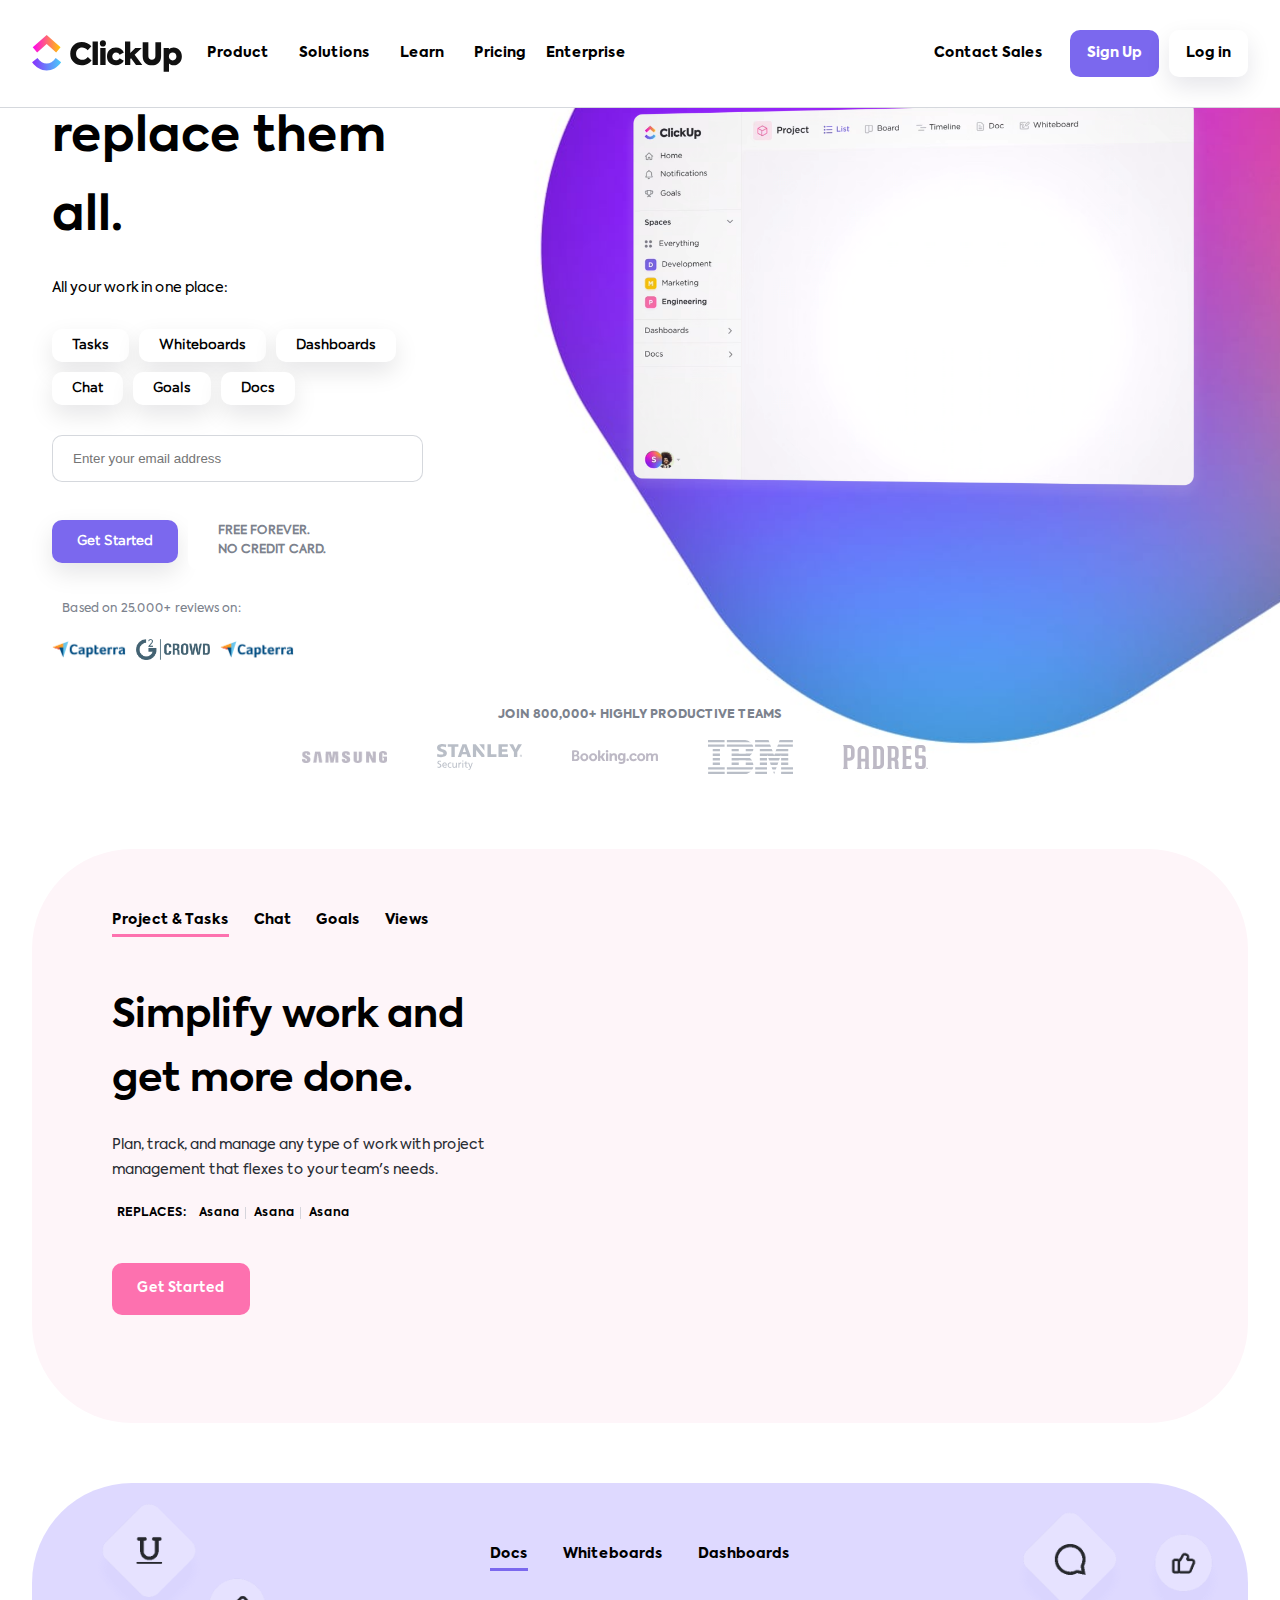
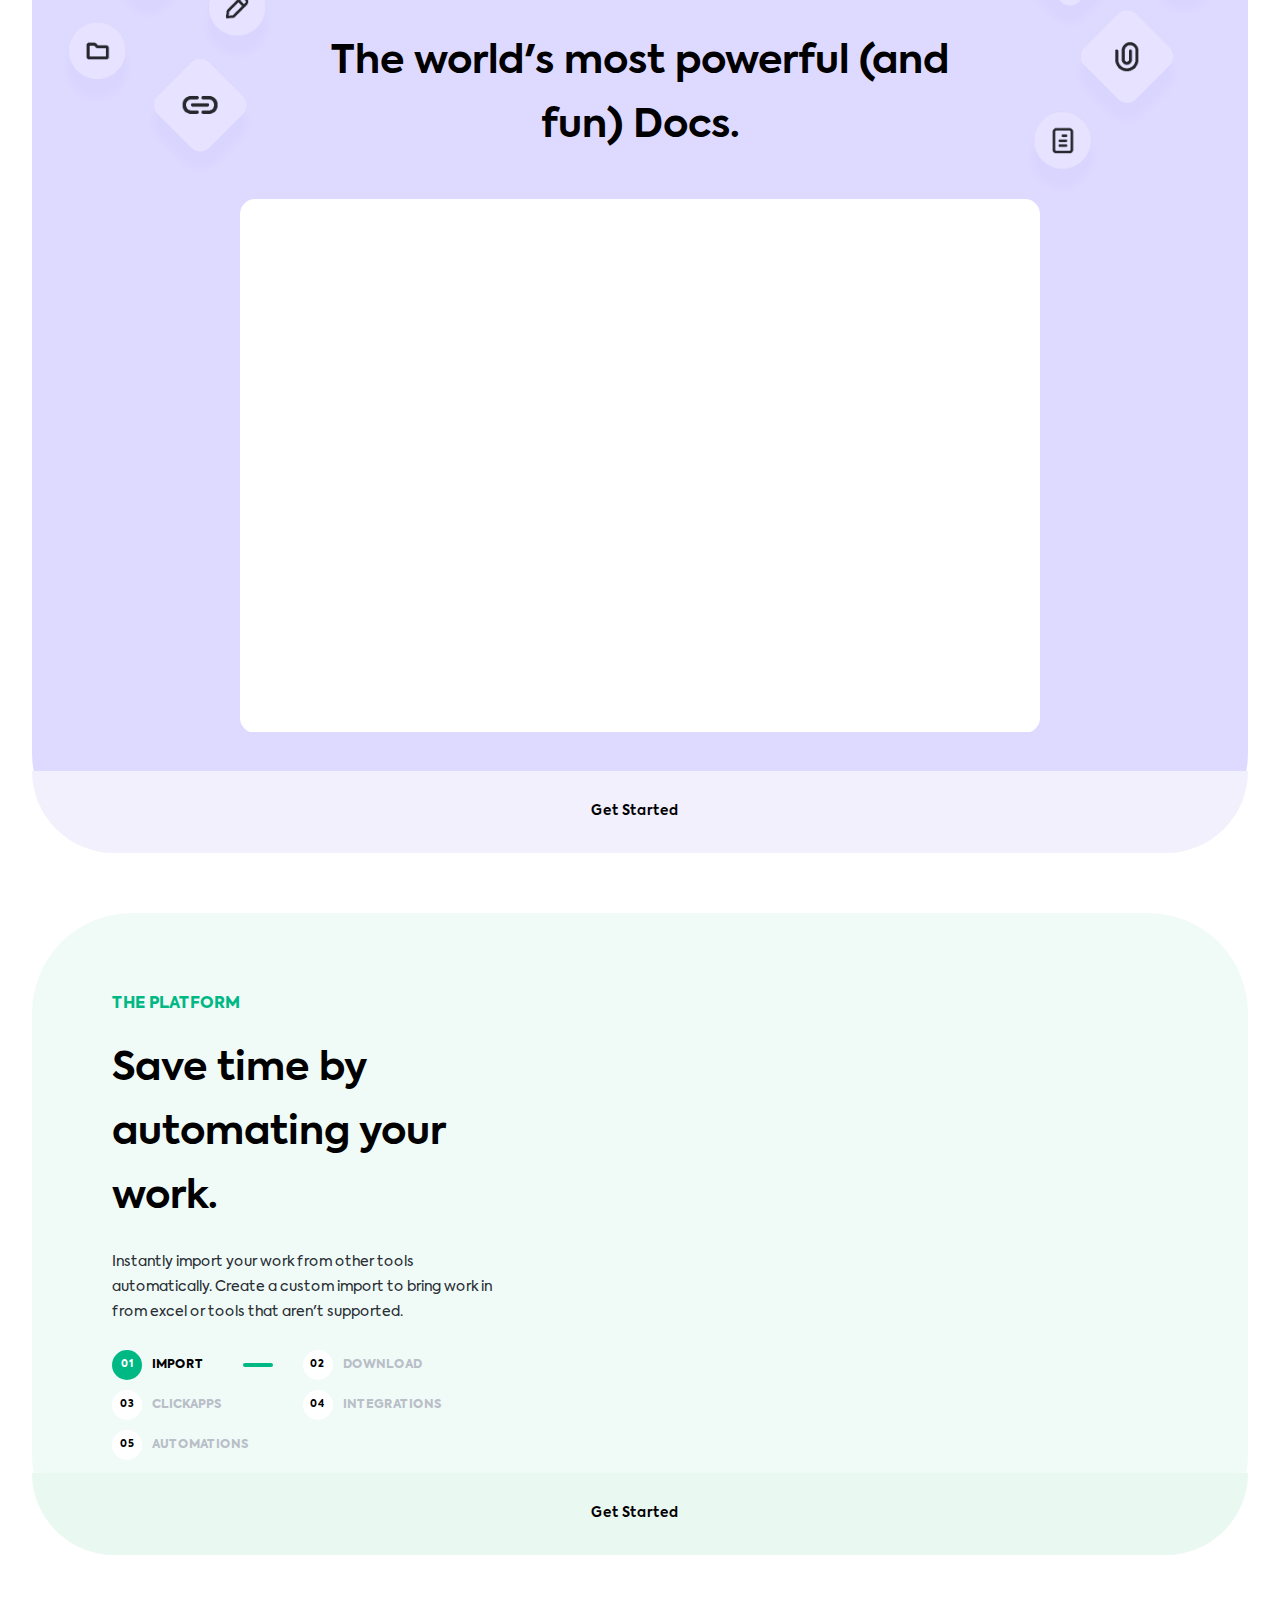
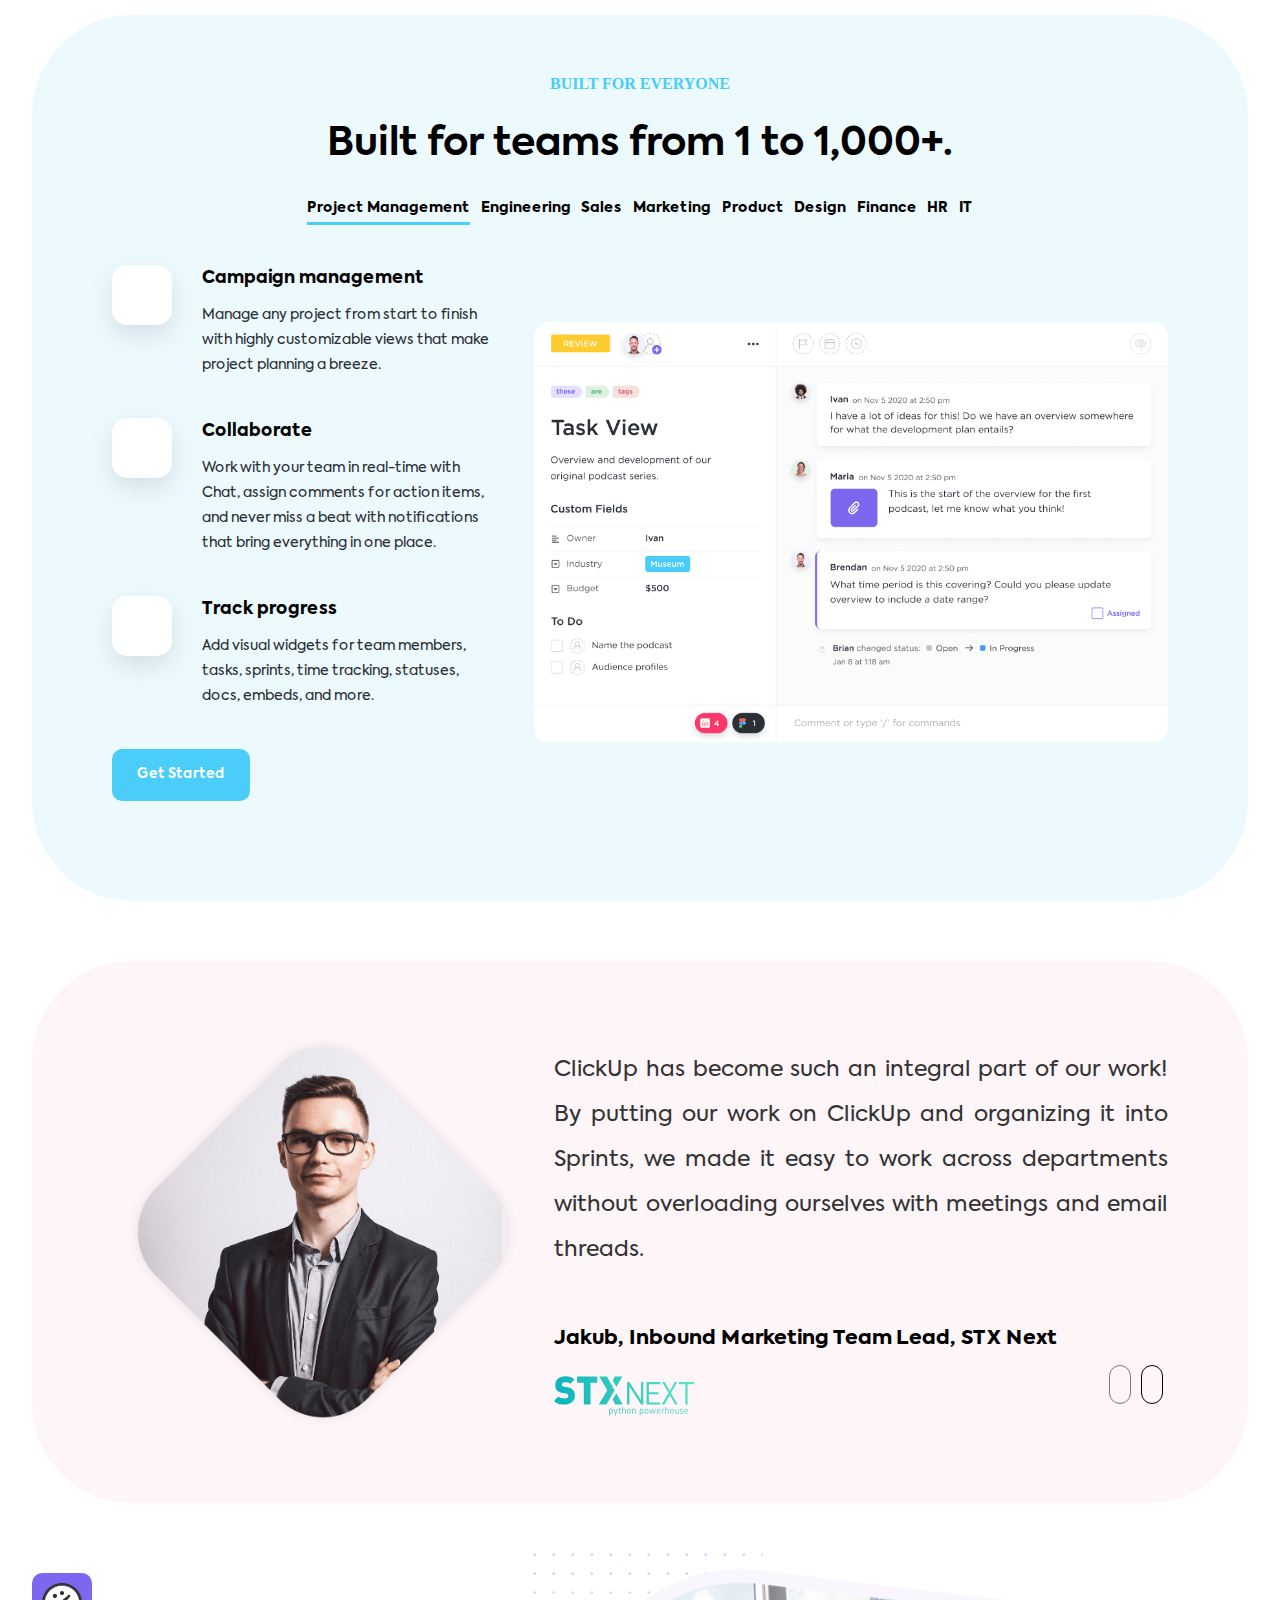
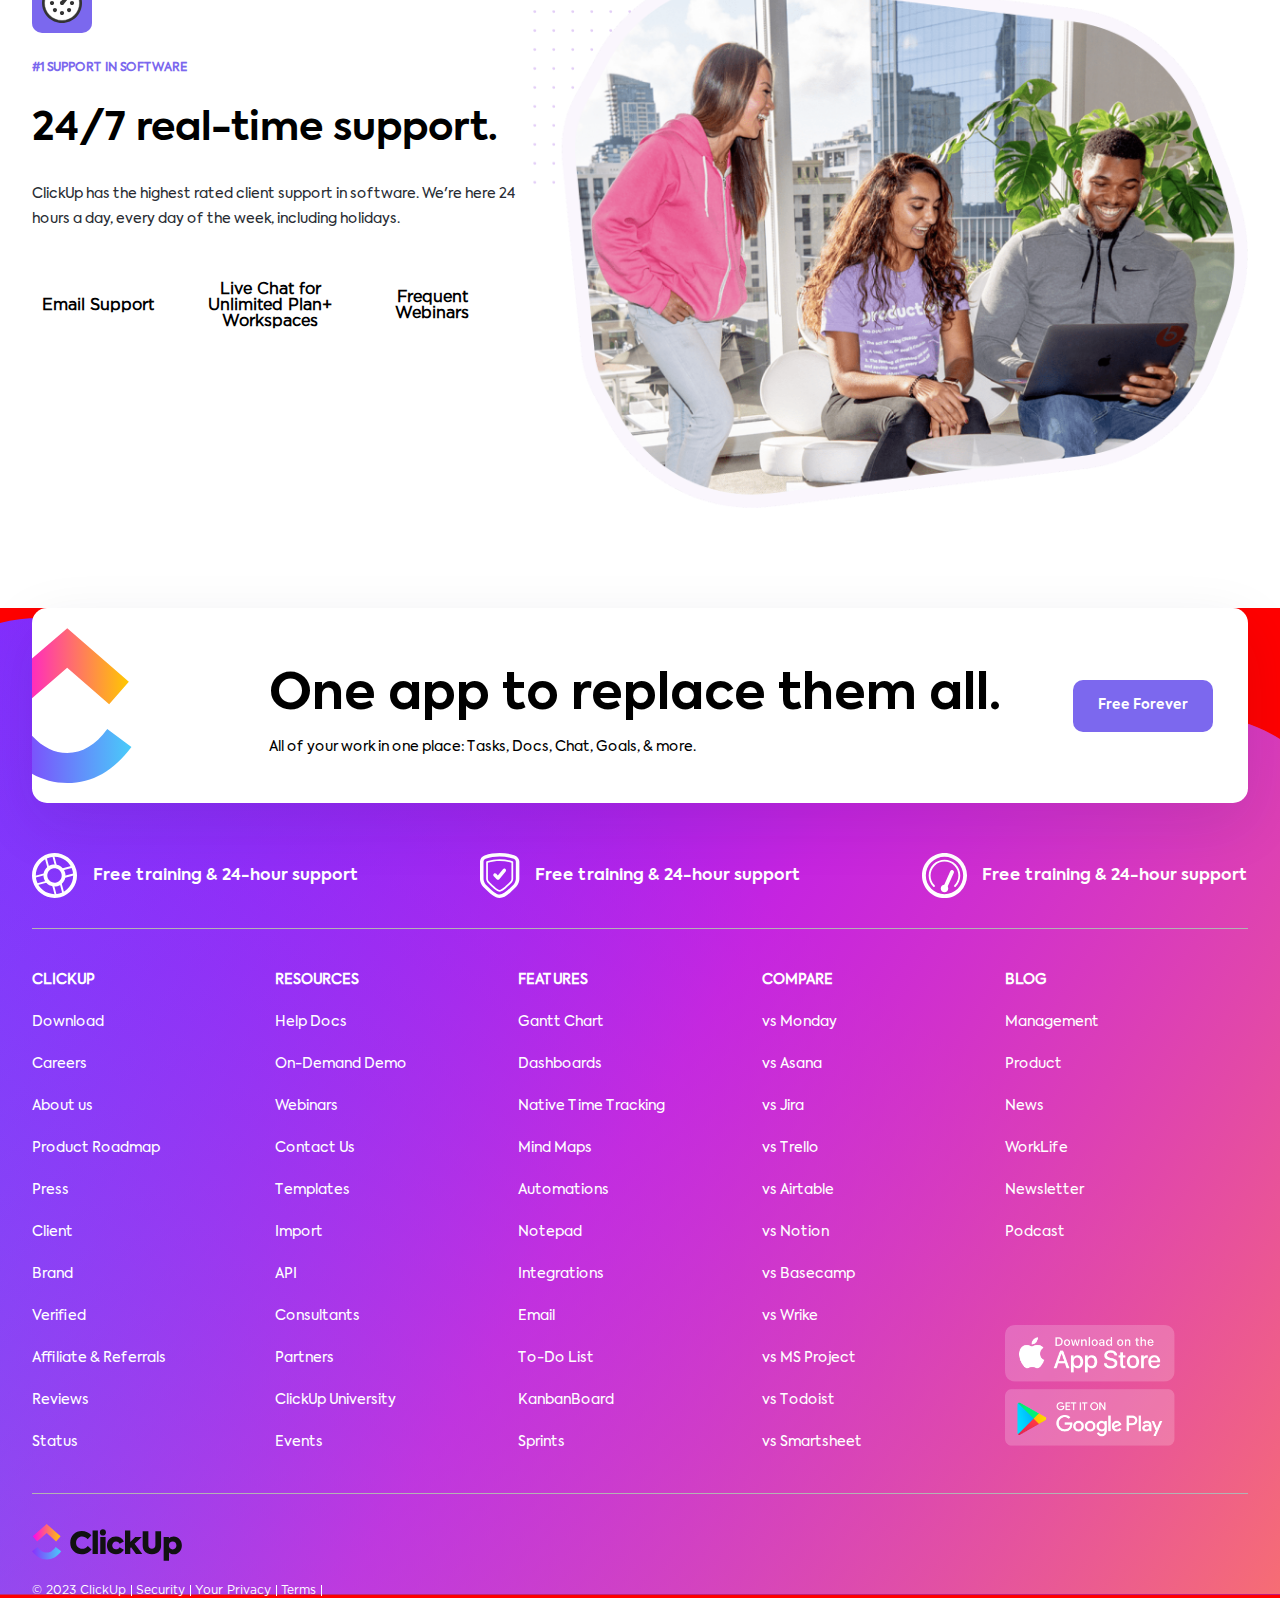
<file: ClickUp/index.html>
<!DOCTYPE html>
<html lang="en">

<head>
    <meta charset="UTF-8">
    <meta http-equiv="X-UA-Compatible" content="IE=edge">
    <meta name="viewport" content="width=device-width, initial-scale=1.0">
    <title>Click up</title>
    <link rel="stylesheet" href="https://cdnjs.cloudflare.com/ajax/libs/font-awesome/6.2.1/css/all.min.css"
        integrity="sha512-MV7K8+y+gLIBoVD59lQIYicR65iaqukzvf/nwasF0nqhPay5w/9lJmVM2hMDcnK1OnMGCdVK+iQrJ7lzPJQd1w=="
        crossorigin="anonymous" referrerpolicy="no-referrer" />
    <link href="./assets/css/shared.css" rel="stylesheet" />
    <link href="./assets/css/styles.css" rel="stylesheet" />
    <link href="./assets/css/header.css" rel="stylesheet" />
    <link href="./assets/css/footer.css" rel="stylesheet" />
    
    <link href="./assets/css/responsive.css" rel="stylesheet" />
</head>

<body>
    <header id="header" class="header__scroll">
        <div class="header__content">
            <div class="header__left">
                <img src="./assets/images/logo-clickup_color.svg" class="header__left_icon" style="width: 150px" />
                <div class="header__left_action">
                    <a class="header__action_title">
                        Product
                        <i class="fa-solid fa-caret-down icon__direction"></i>
                    </a>
                    <div class="header__action_dropdown border-top border-bottom">
                        <div class="row container">
                            <div class="dropdown__block border-right">
                                <h4 class="dropdown__title">Product</h4>
                                <div class="dropdown__detail">
                                    <div class="dropdown__item dropdown__item_success">
                                        <i class="fa-regular fa-square-check"></i>
                                        <div class="dropdown__detail_block">
                                            <h4 class="dropdown__detail_title">Task</h4>
                                            <p class="dropdown__detail_description">Break down any size project into
                                                customized.</p>
                                        </div>
                                    </div>
                                    <div class="dropdown__item dropdown__item_red">
                                        <i class="fa-solid fa-file-invoice"></i>
                                        <div class="dropdown__detail_block">
                                            <h4 class="dropdown__detail_title">Task</h4>
                                            <p class="dropdown__detail_description">Break down any size project into
                                                customized.</p>
                                        </div>
                                    </div>
                                    <div class="dropdown__item dropdown__item_blue">
                                        <i class="fa-solid fa-trophy"></i>
                                        <div class="dropdown__detail_block">
                                            <h4 class="dropdown__detail_title">Task</h4>
                                            <p class="dropdown__detail_description">Break down any size project into
                                                customized.</p>
                                        </div>
                                    </div>
                                    <div class="dropdown__item dropdown__item_violet">
                                        <i class="fa-solid fa-bars"></i>
                                        <div class="dropdown__detail_block">
                                            <h4 class="dropdown__detail_title">Task</h4>
                                            <p class="dropdown__detail_description">Break down any size project into
                                                customized.</p>
                                        </div>
                                    </div>
                                </div>
                                <button class="bg-violet dropdown__button dropdown__button_feature">
                                    See All Feauture
                                    <i class="fa-solid fa-arrow-right"></i>
                                </button>
                            </div>
                            <div class="dropdown__block">
                                <h4 class="dropdown__title">Product</h4>
                                <div class="dropdown__detail">
                                    <div class="dropdown__item dropdown__item_red">
                                        <i class="fa-solid fa-eye"></i>
                                        <div class="dropdown__detail_block">
                                            <h4 class="dropdown__detail_title">Task</h4>
                                            <p class="dropdown__detail_description">Break down any size project into
                                                customized.</p>
                                        </div>
                                    </div>
                                    <div class="dropdown__item dropdown__item_blue">
                                        <i class="fa-brands fa-jira"></i>
                                        <div class="dropdown__detail_block">
                                            <h4 class="dropdown__detail_title">Task</h4>
                                            <p class="dropdown__detail_description">Break down any size project into
                                                customized.</p>
                                        </div>
                                    </div>
                                </div>
                            </div>
                        </div>
                        <div class="row container border-top">
                            <div class="dropdown__item dropdown__item_violet dropdown__more">
                                <i class="fa-regular fa-square-check"></i>
                                <div class="dropdown__detail_block">
                                    <h4 class="dropdown__detail_title">Task</h4>
                                    <p class="dropdown__detail_description">Break down any size project into
                                        customized.</p>
                                </div>
                            </div>
                        </div>
                    </div>
                </div>
                <div class="header__left_action">
                    <a class="header__action_title">
                        Solutions
                        <i class="fa-solid fa-caret-down icon__direction"></i>
                    </a>
                    <div class="header__action_dropdown border-top border-bottom">
                        <div class="row container">
                            <div class="dropdown__block border-right">
                                <h4 class="dropdown__title">Product</h4>
                                <div class="dropdown__detail">
                                    <div class="dropdown__item dropdown__item_success">
                                        <i class="fa-regular fa-square-check"></i>
                                        <div class="dropdown__detail_block">
                                            <h4 class="dropdown__detail_title">Task</h4>
                                            <p class="dropdown__detail_description">Break down any size project into
                                                customized.</p>
                                        </div>
                                    </div>
                                    <div class="dropdown__item dropdown__item_red">
                                        <i class="fa-solid fa-file-invoice"></i>
                                        <div class="dropdown__detail_block">
                                            <h4 class="dropdown__detail_title">Task</h4>
                                            <p class="dropdown__detail_description">Break down any size project into
                                                customized.</p>
                                        </div>
                                    </div>
                                    <div class="dropdown__item dropdown__item_blue">
                                        <i class="fa-solid fa-trophy"></i>
                                        <div class="dropdown__detail_block">
                                            <h4 class="dropdown__detail_title">Task</h4>
                                            <p class="dropdown__detail_description">Break down any size project into
                                                customized.</p>
                                        </div>
                                    </div>
                                    <div class="dropdown__item dropdown__item_violet">
                                        <i class="fa-solid fa-bars"></i>
                                        <div class="dropdown__detail_block">
                                            <h4 class="dropdown__detail_title">Task</h4>
                                            <p class="dropdown__detail_description">Break down any size project into
                                                customized.</p>
                                        </div>
                                    </div>
                                </div>
                                <button class="bg-violet dropdown__button dropdown__button_feature">
                                    See All Feauture
                                    <i class="fa-solid fa-arrow-right"></i>
                                </button>
                            </div>
                            <div class="dropdown__block">
                                <h4 class="dropdown__title">Product</h4>
                                <div class="dropdown__detail">
                                    <div class="dropdown__item dropdown__item_red">
                                        <i class="fa-solid fa-eye"></i>
                                        <div class="dropdown__detail_block">
                                            <h4 class="dropdown__detail_title">Task</h4>
                                            <p class="dropdown__detail_description">Break down any size project into
                                                customized.</p>
                                        </div>
                                    </div>
                                    <div class="dropdown__item dropdown__item_blue">
                                        <i class="fa-brands fa-jira"></i>
                                        <div class="dropdown__detail_block">
                                            <h4 class="dropdown__detail_title">Task</h4>
                                            <p class="dropdown__detail_description">Break down any size project into
                                                customized.</p>
                                        </div>
                                    </div>
                                </div>
                            </div>
                        </div>
                        <div class="row container border-top">
                            <div class="dropdown__item dropdown__item_violet dropdown__more">
                                <i class="fa-regular fa-square-check"></i>
                                <div class="dropdown__detail_block">
                                    <h4 class="dropdown__detail_title">Task</h4>
                                    <p class="dropdown__detail_description">Break down any size project into
                                        customized.</p>
                                </div>
                            </div>
                        </div>
                    </div>
                </div>
                <div class="header__left_action">
                    <a class="header__action_title">
                        Learn
                        <i class="fa-solid fa-caret-down icon__direction"></i>
                    </a>
                    <div class="header__action_dropdown border-top border-bottom">
                        <div class="row container">
                            <div class="dropdown__block border-right">
                                <h4 class="dropdown__title">Product</h4>
                                <div class="dropdown__detail">
                                    <div class="dropdown__item dropdown__item_success">
                                        <i class="fa-regular fa-square-check"></i>
                                        <div class="dropdown__detail_block">
                                            <h4 class="dropdown__detail_title">Task</h4>
                                            <p class="dropdown__detail_description">Break down any size project into
                                                customized.</p>
                                        </div>
                                    </div>
                                    <div class="dropdown__item dropdown__item_red">
                                        <i class="fa-solid fa-file-invoice"></i>
                                        <div class="dropdown__detail_block">
                                            <h4 class="dropdown__detail_title">Task</h4>
                                            <p class="dropdown__detail_description">Break down any size project into
                                                customized.</p>
                                        </div>
                                    </div>
                                    <div class="dropdown__item dropdown__item_blue">
                                        <i class="fa-solid fa-trophy"></i>
                                        <div class="dropdown__detail_block">
                                            <h4 class="dropdown__detail_title">Task</h4>
                                            <p class="dropdown__detail_description">Break down any size project into
                                                customized.</p>
                                        </div>
                                    </div>
                                    <div class="dropdown__item dropdown__item_violet">
                                        <i class="fa-solid fa-bars"></i>
                                        <div class="dropdown__detail_block">
                                            <h4 class="dropdown__detail_title">Task</h4>
                                            <p class="dropdown__detail_description">Break down any size project into
                                                customized.</p>
                                        </div>
                                    </div>
                                </div>
                                <button class="bg-violet dropdown__button dropdown__button_feature">
                                    See All Feauture
                                    <i class="fa-solid fa-arrow-right"></i>
                                </button>
                            </div>
                            <div class="dropdown__block">
                                <h4 class="dropdown__title">Product</h4>
                                <div class="dropdown__detail">
                                    <div class="dropdown__item dropdown__item_red">
                                        <i class="fa-solid fa-eye"></i>
                                        <div class="dropdown__detail_block">
                                            <h4 class="dropdown__detail_title">Task</h4>
                                            <p class="dropdown__detail_description">Break down any size project into
                                                customized.</p>
                                        </div>
                                    </div>
                                    <div class="dropdown__item dropdown__item_blue">
                                        <i class="fa-brands fa-jira"></i>
                                        <div class="dropdown__detail_block">
                                            <h4 class="dropdown__detail_title">Task</h4>
                                            <p class="dropdown__detail_description">Break down any size project into
                                                customized.</p>
                                        </div>
                                    </div>
                                </div>
                            </div>
                        </div>
                        <div class="row container border-top">
                            <div class="dropdown__item dropdown__item_violet dropdown__more">
                                <i class="fa-regular fa-square-check"></i>
                                <div class="dropdown__detail_block">
                                    <h4 class="dropdown__detail_title">Task</h4>
                                    <p class="dropdown__detail_description">Break down any size project into
                                        customized.</p>
                                </div>
                            </div>
                        </div>
                    </div>
                </div>
                <div class="header__left_action">
                    <a class="header__action_title">Pricing</a>
                </div>
                <div class="header__left_action">
                    <a class="header__action_title">Enterprise</a>
                </div>
            </div>
            <div class="header__right">
                <a class="header__right_item text-white header__large">Contact Sales</a>
                <a class="header__right_item text-violet bg-white">Sign Up</a>
                <a class="header__right_item bg-transparent text-white">Log in</a>
                <a class="header__right_item header__small">
                    <i class="fa-solid fa-bars"></i>
                </a>
            </div>
        </div>
    </header>
    <main>
        <div class="landing container">
            <div class="landing__left">
                <h4 class="landing__title">One app to replace them all.</h4>
                <p class="landing__group" style="font-family: Axifoma-400; font-size: 14px">All your work in one place:
                </p>
                <div class="landing__group">
                    <button class="landing__button">
                        <i class="fa-regular fa-square-check text-violet"></i>
                        Tasks
                    </button>
                    <button class="landing__button">
                        <i class="fa-solid fa-file-invoice text-red"></i>
                        Whiteboards
                    </button>
                    <button class="landing__button">
                        <i class="fa-solid fa-trophy text-green"></i>
                        Dashboards
                    </button>
                    <button class="landing__button">
                        <i class="fa-solid fa-bars text-blue"></i>
                        Chat
                    </button>
                    <button class="landing__button">
                        <i class="fa-solid fa-layer-group text-yellow"></i>
                        Goals
                    </button>
                    <button class="landing__button">
                        <i class="fa-solid fa-sun text-violet"></i>
                        Docs
                    </button>
                </div>
                <input placeholder="Enter your email address" />
                <div class="landing__group">
                    <button class="landing__button landing__button_large landing__button_purple">Get Started</button>
                    <button class="landing__button landing__button_flat">
                        <i class="fa-regular fa-square-check text-green"></i>
                        <p style="font-size: 12px; font-family: Axifoma-400; color: #7c828d"">FREE FOREVER.<br> NO CREDIT CARD.</p>
                    </button>
                </div>
                <div class=" landing__group fs-sm" style="margin-top: 30px;">
                        <div>
                            <i class="fa-solid fa-star text-yellow"></i>
                            <i class="fa-solid fa-star text-yellow"></i>
                            <i class="fa-solid fa-star text-yellow"></i>
                            <i class="fa-solid fa-star text-yellow"></i>
                            <i class="fa-solid fa-star text-yellow"></i>
                        </div>
                        <p style="margin-left: 10px; font-size: 12px; font-family: Axifoma-400; color: #7c828d">Based on
                            25.000+ reviews on:</p>
                </div>
                <div class="landing__group">
                    <a class="review__block">
                        <img src="./assets/images/capterra.png" class="review__block_img" />
                    </a>
                    <a class="review__block">
                        <img src="./assets/images/crowd.png" class="review__block_img" />
                    </a>
                    <a class="review__block">
                        <img src="./assets/images/capterra.png" class="review__block_img" />
                    </a>
                </div>
            </div>
            <div class="landing__right">
                <video autoplay loop id="landing_video">
                    <source src="./assets/video/landing.webm" type="video/mp4">
                </video>
            </div>
        </div>
        <div class="brand container">
            <h3 style="font-size: 12px; font-family: Axifoma-700; color: #7c828d">JOIN 800,000+ HIGHLY PRODUCTIVE TEAMS
            </h3>
            <div class="brand__block">
                <img src="./assets/images/samsung.png" class="brand__img" />
                <img src="./assets/images/stanley-security.svg" class="brand__img" />
                <img src="./assets/images/booking-com.svg" class="brand__img" />
                <img src="./assets/images/ibm.svg" class="brand__img" />
                <img src="./assets/images/padres.svg" class="brand__img" />
            </div>
        </div>
        <div class="board bg-red board1">
            <div class="board__column">
                <div class="board__nav board__row board__row_left board1__nav" id="board-nav-1">
                    <a class="board__nav_item board__nav_itemRed" data-selector="#project_task">Project & Tasks</a>
                    <a class="board__nav_item board__nav_itemRed" data-selector="#chat">Chat</a>
                    <a class="board__nav_item board__nav_itemRed" data-selector="#goals">Goals</a>
                    <a class="board__nav_item board__nav_itemRed" data-selector="#views">Views</a>
                </div>
                <div class="d_none fadeout board1__content" id="project_task">
                    <div class="board__row_left board__content">
                        <p class="board__content_heading">Simplify work and get more done.</p>
                        <p class="board__content_description">Plan, track, and manage any type of work with project
                            management that flexes to your team's needs.</p>
                        <div class="board__group board__group_replace">
                            <strong>REPLACES:</strong>
                            <strong class="border-right p-1">Asana</strong>
                            <strong class="border-right">Asana</strong>
                            <strong>Asana</strong>
                        </div>
                        <button class="bg-red-dark text-white btn btn__large">Get Started</button>
                    </div>
                    <div class="board__row_right">
                        <video autoplay width="700" id="video" loop style="border-radius: 15px">
                            <source src="./assets/video/views.mp4" type="video/mp4">
                        </video>
                    </div>
                </div>
                <div class="board__row d_none fadeout board1__content" id="chat">
                    <div class="board__row_left board__content ">
                        <h3 class="board__content_heading">Bring everyone together in Chat.</h3>
                        <p class="board__content_description">Work smarter as a team with real-time chat. Tag
                            individuals or groups, assign comments for action items, and link tasks to get more done
                            together.</p>
                        <div class="board__group board__group_replace">
                            <strong>REPLACES:</strong>
                            <strong class="border-right">Slack</strong>
                            <strong class="border-right">MS Teams</strong>
                            <strong>Google Hangouts</strong>
                        </div>
                        <button class="bg-red-dark text-white btn btn__large">Get Started</button>
                    </div>
                    <div class="board__row_right">
                        <video autoplay width="700px" id="video" loop style="border-radius: 15px">
                            <source src="./assets/video/chat.mp4" type="video/mp4">
                        </video>
                    </div>
                </div>
                <div class="board__row d_none fadeout board1__content" id="goals">
                    <div class="board__row_left board__content ">
                        <h3 class="board__content_heading">Set goals and crush them faster.</h3>
                        <p class="board__content_description">Stay on track to hit your goals with targets for task
                            completions, numbers, monetary values and more. Track progress in real-time connecting tasks
                            to goals and keep your objectives organized with Goal Folders.</p>
                        <div class="board__group board__group_replace">
                            <strong>REPLACES:</strong>
                            <strong class="border-right">Lattice</strong>
                            <strong class="border-right">Gtmhub</strong>
                            <strong>7geese</strong>
                        </div>
                        <button class="bg-red-dark text-white btn btn__large">Get Started</button>
                    </div>
                    <div class="board__row_right board__row_center">
                        <video autoplay width="700px" id="video" loop style="border-radius: 15px">
                            <source src="./assets/video/goals.mp4" type="video/mp4">
                        </video>
                    </div>
                </div>
                <div class="board__row d_none fadeout board1__content" id="views">
                    <div class="board__row_left board__content ">
                        <h3 class="board__content_heading">See your work, your way.</h3>
                        <p class="board__content_description">Tackle work from any angle with 20+ real-time views that
                            adapt to your needs. Track tasks on List, update workflows on a Board, drag-and-drop due
                            dates on a Calendar, and so much more.</p>
                        <div class="board__group board__group_replace">
                            <strong>REPLACES:</strong>
                            <strong class="border-right">Monday</strong>
                            <strong class="border-right">Jira</strong>
                            <strong>Trello</strong>
                        </div>
                        <button class="bg-red-dark text-white btn btn__large">Get Started</button>
                    </div>
                    <div class="board__row_right">
                        <img src="./assets/images/all.png" width="700" style="border-radius: 15px" />
                    </div>
                </div>
            </div>
        </div>
        <div class="board bg-violet board__col board2" style="position: relative;">
            <div class="board__col" style="z-index: 1;">
                <div class="board__nav board__nav_center" id="board-nav-2" style="width: 300px">
                    <a class="board__nav_item board__nav_itemViolet" data-selector="#docs">Docs</a>
                    <a class="board__nav_item board__nav_itemViolet" data-selector="#whiteboards">Whiteboards</a>
                    <a class="board__nav_item board__nav_itemViolet" data-selector="#dashboards">Dashboards</a>
                </div>
                <div class="board__content board__content_center board2__content d_none fadeout" id="docs" style="width: 700px">
                    <h3 class="board__content_heading" style="text-align: center;">
                        The world's most powerful (and fun) Docs.
                    </h3>
                    <video autoplay width="800px" class="board2__video" loop style="border-radius: 15px">
                        <source src="./assets/video/docs.mp4" type="video/mp4">
                    </video>
                </div>
                <div class="board__content board__content_center board2__content d_none fadeout" id="whiteboards" style="width: 600px">
                    <h3 class="board__content_heading" style="text-align: center;">
                        Bring your ideas to life with Whiteboards.
                    </h3>
                    <video autoplay width="800px" class="board2__video" loop style="border-radius: 15px">
                        <source src="./assets/video/whiteboard _bar_2.mp4" type="video/mp4">
                    </video>
                </div>
                <div class="board__content board__content_center board2__content d_none fadeout" id="dashboards" style="width: 600px">
                    <h3 class="board__content_heading" style="text-align: center;">
                        See how you're doing in real-time with Dashboards.
                    </h3>
                    <video autoplay width="800px" class="board2__video" loop style="border-radius: 15px">
                        <source src="./assets/video/dashboard.mp4" type="video/mp4">
                    </video>
                </div>
                <div class="board__bottom bg-violet-dark">
                    <button class="btn btn__large">
                        Get Started
                        <i class="fa-solid fa-right-long text-violet" style="margin-left: 10px"></i>
                    </button>
                </div>
            </div>
            <img src="./assets/images/features-top-bg-icons.png" style="width: 100%; z-index: 0; padding: 15px"
                class="p-top b-image" />
        </div>
        <div class="board bg-green board__row board3" style="position: relative;">
            <div class="board__row_left">
                <div class="board__content fadeout d_none import">
                    <img src="./assets/images/everhour.svg" class="board3__icon" style="background-color: #00b884; padding: 10px;border-radius: 10px;" width="60" heigth="60" />
                    <br><strong class="text-green">THE PLATFORM</strong>
                    <h3 class="board__content_heading">Save time by automating your work.</h3>
                    <p class="board__content_description">Instantly import your work from other tools automatically.
                        Create a custom import to bring work in from excel or tools that aren't supported.</p>
                </div>
                <div class="board__content fadeout d_none download">
                    <img src="./assets/images/everhour.svg"
                        style="background-color: #00b884; padding: 10px;border-radius: 10px;" class="board3__icon" width="60" heigth="60" />
                    <br><strong class="text-green">THE PLATFORM</strong>
                    <h3 class="board__content_heading">Get more work done, wherever you are.</h3>
                    <p class="board__content_description">Access ClickUp on any device—mobile, desktop, voice
                        assistants, and more to get work done from anywhere.</p>
                </div>
                <div class="board__content fadeout d_none clickapps">
                    <img src="./assets/images/everhour.svg"
                        style="background-color: #00b884; padding: 10px;border-radius: 10px;" class="board3__icon" width="60" heigth="60" />
                    <br><strong class="text-green">THE PLATFORM</strong>
                    <h3 class="board__content_heading">Customize tasks for any need.</h3>
                    <p class="board__content_description">Customize ClickUp to tackle any project or task with 35+
                        ClickApps. Break down work with subtasks, assign Sprint Points, link tasks to other items with
                        Relationships, and more.</p>
                </div>
                <div class="board__content fadeout d_none integrations">
                    <img src="./assets/images/everhour.svg"
                        style="background-color: #00b884; padding: 10px;border-radius: 10px;" class="board3__icon" width="60" heigth="60" />
                    <br><strong class="text-green">THE PLATFORM</strong>
                    <h3 class="board__content_heading">Bring all of your tools into one place.</h3>
                    <p class="board__content_description">If you're not ready replace all your tools, ClickUp can
                        integrate with them with native and third-party integrations. Sync your team calendars,
                        messaging apps, cloud storage, and more to keep everything in one place.</p>
                </div>
                <div class="board__content fadeout d_none automations">
                    <img src="./assets/images/everhour.svg"
                        style="background-color: #00b884; padding: 10px;border-radius: 10px;" class="board3__icon" width="60" heigth="60" />
                    <br><strong class="text-green">THE PLATFORM</strong>
                    <h3 class="board__content_heading">Save time by automating your work.</h3>
                    <p class="board__content_description">Eliminate the busywork and focus on what matters with hundreds
                        of Automations. Automatically assign tasks, post comments, update statuses, and sync with other
                        tools.</p>
                </div>
                <div class="board__nav board__row_left board__nav_wrap" id="board-nav-31">
                    <div class="board__nav_item" data-selector=".import">
                        <div class="nav__item">
                            <span class="nav__item_num">01</span>
                            <span class="nav__item_text">IMPORT</span>
                        </div>
                        <span class="nav__item_bar"></span>
                    </div>
                    <div class="board__nav_item" data-selector=".download">
                        <div class="nav__item">
                            <span class="nav__item_num">02</span>
                            <span class="nav__item_text">DOWNLOAD</span>
                        </div>
                        <span class="nav__item_bar"></span>
                    </div>
                    <div class="board__nav_item" data-selector=".clickapps">
                        <div class="nav__item">
                            <span class="nav__item_num">03</span>
                            <span class="nav__item_text">CLICKAPPS</span>
                        </div>
                        <span class="nav__item_bar"></span>
                    </div>
                    <div class="board__nav_item" data-selector=".integrations">
                        <div class="nav__item">
                            <span class="nav__item_num">04</span>
                            <span class="nav__item_text">INTEGRATIONS</span>
                        </div>
                        <span class="nav__item_bar"></span>
                    </div>
                    <div class="board__nav_item" data-selector=".automations">
                        <div class="nav__item">
                            <span class="nav__item_num">05</span>
                            <span class="nav__item_text">AUTOMATIONS</span>
                        </div>
                        <span class="nav__item_bar"></span>
                    </div>
                </div>
            </div>
            <div class="board__row_right">
                <video autoplay id="video" loop style="border-radius: 15px" class="d_none fadeout import">
                    <source src="./assets/video/import.mp4" type="video/mp4">
                </video>
                <video autoplay id="video" loop style="border-radius: 15px"
                    class="d_none fadeout download">
                    <source src="./assets/video/download.mp4" type="video/mp4">
                </video>
                <div class="fadeout d_none integrations">
                    Bất ngờ chưa bà dà
                </div>
                <img src="./assets/images/clickapps.png" style="border-radius: 15px"
                    class="d_none fadeout clickapps" />
                <img src="./assets/images/automations.png" style="border-radius: 15px"
                    class="d_none fadeout automations" />
            </div>
            <div class="board__bottom bg-green-dark">
                <button class="btn btn__large">
                    Get Started
                    <i class="fa-solid fa-right-long text-violet" style="margin-left: 10px"></i>
                </button>
            </div>
        </div>
        <div class="board bg-blue board__col board4">
            <div class="board__col" style="z-index: 1;">
                <div class="board__content_center board4__wrapper">
                    <strong class="text-blue">BUILT FOR EVERYONE</strong>
                    <h3 class="board__content_heading">Built for teams from 1 to 1,000+.</h3>
                </div>
                <div class="board__nav board__nav_center" id="board-nav-4" style="width: 100%">
                    <a class="board__nav_item board__nav_itemBlue" data-selector="#projectManagement">Project Management</a>
                    <a class="board__nav_item board__nav_itemBlue" data-selector="#engineering">Engineering</a>
                    <a class="board__nav_item board__nav_itemBlue" data-selector="#sales">Sales</a>
                    <a class="board__nav_item board__nav_itemBlue" data-selector="#marketing">Marketing</a>
                    <a class="board__nav_item board__nav_itemBlue" data-selector="#product">Product</a>
                    <a class="board__nav_item board__nav_itemBlue" data-selector="#design">Design</a>
                    <a class="board__nav_item board__nav_itemBlue" data-selector="#finance">Finance</a>
                    <a class="board__nav_item board__nav_itemBlue" data-selector="#hr">HR</a>
                    <a class="board__nav_item board__nav_itemBlue" data-selector="#it">IT</a>
                </div>
            </div>
            <div class="board__content board__content_row board__content_rowVerticalCenter  board4__wrapper d_none fadeout"
                id="engineering" style="width: 100%">
                <div class="board__content_col board4__left">
                    <div class="board__content board__content_row board4__content" style="width: 90%; margin: 0">
                        <i class="fa-solid fa-forward-fast icon_block4"></i>
                        <div>
                            <h2 class="board4__content_heading" style="margin: 0">Develop better products, faster.</h2>
                            <p class="board__content_description" style="margin: 0; margin-top: 10px">From backlog to
                                release, prioritize and plan your initiatives, epics, tasks, and docs—all on a shared
                                platform with your key stakeholders. </p>
                        </div>
                    </div>
                    <div class="board__content board__content_row board4__content" style="width: 90%; margin: 0">
                        <i class="fa-solid fa-triangle-exclamation icon_block4"></i>
                        <div>
                            <h2 class="board4__content_heading" style="margin: 0">Visibility—Without the busy work</h2>
                            <p class="board__content_description" style="margin: 0; margin-top: 10px">Agile dashboards
                                provide better insights, automatic progress tracking and updates, and reduce redundant
                                meetings.</p>
                        </div>
                    </div>
                    <div class="board__content board__content_row board4__content" style="width: 90%; margin: 0">
                        <i class="fa-brands fa-github icon_block4"></i>
                        <div>
                            <h2 class="board4__content_heading" style="margin: 0">Seamless DevOps integrations</h2>
                            <p class="board__content_description" style="margin: 0; margin-top: 10px">Connect your
                                existing development workflows with native integrations for GitHub, GitLab Bitbucket,
                                Sentry, Slack, Figma, and more.</p>
                        </div>
                    </div>
                    <button class="bg-blue-dark text-white btn btn__large">Get Started</button>
                </div>
                <img src="./assets/images/Engineering.png" style="border-radius: 15px; " />
            </div>
            <div class="board__content board__content_row board__content_rowVerticalCenter board4__wrapper d_none fadeout" id="sales"
                style="width: 100%">
                <div class="board__content_col board4__left">
                    <div class="board__content board__content_row board4__content" style="width: 90%; margin: 0">
                        <i class="fa-solid fa-gear icon_block4"></i>
                        <div>
                            <h2 class="board4__content_heading" style="margin: 0">Automate sales processes</h2>
                            <p class="board__content_description" style="margin: 0; margin-top: 10px">Keep deals moving
                                through your pipeline with automations that assign leads, track follow-up, and trigger
                                lead status updates for your team.</p>
                        </div>
                    </div>
                    <div class="board__content board__content_row board4__content" style="width: 90%; margin: 0">
                        <i class="fa-solid fa-triangle-exclamation icon_block4"></i>
                        <div>
                            <h2 class="board4__content_heading" style="margin: 0">Manage accounts</h2>
                            <p class="board__content_description" style="margin: 0; margin-top: 10px">Track prospects,
                                clients, and deals on a List, Board, or Table view that make it easy to visualize your
                                accounts at a glance.</p>
                        </div>
                    </div>
                    <div class="board__content board__content_row board4__content" style="width: 90%; margin: 0">
                        <i class="fa-solid fa-clock icon_block4"></i>
                        <div>
                            <h2 class="board4__content_heading" style="margin: 0">Real-time reporting</h2>
                            <p class="board__content_description" style="margin: 0; margin-top: 10px">See how deals
                                track over time, who is closing, and how your team is performing overall with
                                customizable Dashboards.</p>
                        </div>
                    </div>
                    <button class="bg-blue-dark text-white btn btn__large">Get Started</button>
                </div>
                <img src="./assets/images/salesv2@2x.png" width="600" />
            </div>
            <div class="board__content board__content_row board__content_rowVerticalCenter d_none fadeout board4__wrapper"
                id="projectManagement" style="width: 100%">
                <div class="board__content_col board4__left">
                    <div class="board__content board__content_row board4__content" style="width: 90%; margin: 0">
                        <i class="fa-solid fa-eye icon_block4"></i>
                        <div>
                            <h2 class="board4__content_heading" style="margin: 0">Campaign management</h2>
                            <p class="board__content_description" style="margin: 0; margin-top: 10px">Manage any project
                                from start to finish with highly customizable views that make project planning a breeze.
                            </p>
                        </div>
                    </div>
                    <div class="board__content board__content_row board4__content" style="width: 90%; margin: 0">
                        <i class="fa-solid fa-people-group icon_block4"></i>
                        <div>
                            <h2 class="board4__content_heading" style="margin: 0">Collaborate</h2>
                            <p class="board__content_description" style="margin: 0; margin-top: 10px">Work with your
                                team in real-time with Chat, assign comments for action items, and never miss a beat
                                with notifications that bring everything in one place.</p>
                        </div>
                    </div>
                    <div class="board__content board__content_row board4__content" style="width: 90%; margin: 0">
                        <i class="fa-solid fa-chart-gantt icon_block4"></i>
                        <div>
                            <h2 class="board4__content_heading" style="margin: 0">Track progress</h2>
                            <p class="board__content_description" style="margin: 0; margin-top: 10px">Add visual widgets
                                for team members, tasks, sprints, time tracking, statuses, docs, embeds, and more.</p>
                        </div>
                    </div>
                    <button class="bg-blue-dark text-white btn btn__large">Get Started</button>
                </div>
                <img width="600" src="./assets/images/project-management.png" style="border-radius: 15px" />
                </video>
            </div>
            <div class="board__content board__content_row board__content_rowVerticalCenter d_none fadeout board4__wrapper"
                id="marketing" style="width: 100%">
                <div class="board__content_col board4__left">
                    <div class="board__content board__content_row board4__content" style="width: 90%; margin: 0">
                        <i class="fa-solid fa-triangle-exclamation icon_block4"></i>
                        <div>
                            <h2 style="margin: 0">Campaign management</h2>
                            <p class="board__content_description" style="margin: 0; margin-top: 10px">Plan your
                                marketing campaigns on a flexible timeline that makes it easy to track promotions, ad
                                campaigns, events, and more</p>
                        </div>
                    </div>
                    <div class="board__content board__content_row board4__content" style="width: 90%; margin: 0">
                        <i class="fa-solid fa-triangle-exclamation icon_block4"></i>
                        <div>
                            <h2 style="margin: 0">Collaborate on marketing assets</h2>
                            <p class="board__content_description" style="margin: 0; margin-top: 10px">Draft and edit
                                documents with your team, annotate design files, and manage all of your marketing assets
                                in one place.</p>
                        </div>
                    </div>
                    <div class="board__content board__content_row board4__content" style="width: 90%; margin: 0">
                        <i class="fa-solid fa-triangle-exclamation icon_block4"></i>
                        <div>
                            <h2 style="margin: 0">Content calendars</h2>
                            <p class="board__content_description" style="margin: 0; margin-top: 10px">Visualize your
                                content schedule on a calendar with dates, assignees, and Custom Statuses that make it
                                easy to understand where your content stands at a glance.
                            </p>
                        </div>
                    </div>
                    <button class="bg-blue-dark text-white btn btn__large">Get Started</button>
                </div>
                <img src="./assets/images/marketing.png" style="border-radius: 15px" />
            </div>
            <div class="board__content board__content_row board__content_rowVerticalCenter d_none fadeout board4__wrapper" id="product"
                style="width: 100%">
                <div class="board__content_col board4__left">
                    <div class="board__content board__content_row board4__content" style="width: 90%; margin: 0">
                        <i class="fa-solid fa-triangle-exclamation icon_block4"></i>
                        <div>
                            <h2 class="board4__content_heading" style="margin: 0">Visualize & plan</h2>
                            <p class="board__content_description" style="margin: 0; margin-top: 10px">Manage any project
                                from start to finish with highly customizable views that make project planning a breeze.
                            </p>
                        </div>
                    </div>
                    <div class="board__content board__content_row board4__content" style="width: 90%; margin: 0">
                        <i class="fa-solid fa-triangle-exclamation icon_block4"></i>
                        <div>
                            <h2 class="board4__content_heading" style="margin: 0">Visualize & plan</h2>
                            <p class="board__content_description" style="margin: 0; margin-top: 10px">Manage any project
                                from start to finish with highly customizable views that make project planning a breeze.
                            </p>
                        </div>
                    </div>
                    <div class="board__content board__content_row board4__content" style="width: 90%; margin: 0">
                        <i class="fa-solid fa-triangle-exclamation icon_block4"></i>
                        <div>
                            <h2 class="board4__content_heading" style="margin: 0">Visualize & plan</h2>
                            <p class="board__content_description" style="margin: 0; margin-top: 10px">Manage any project
                                from start to finish with highly customizable views that make project planning a breeze.
                            </p>
                        </div>
                    </div>
                    <button class="bg-blue-dark text-white btn btn__large">Get Started</button>
                </div>
                <video autoplay loop style="border-radius: 15px">
                    <source src="./assets/video/docs.mp4" type="video/mp4">
                </video>
            </div>
            <div class="board__content board__content_row board__content_rowVerticalCenter d_none fadeout board4__wrapper" id="design"
                style="width: 100%">
                <div class="board__content_col board4__left">
                    <div class="board__content board__content_row board4__content" style="width: 90%; margin: 0">
                        <i class="fa-solid fa-triangle-exclamation icon_block4"></i>
                        <div>
                            <h2 class="board4__content_heading" style="margin: 0">Visualize & plan</h2>
                            <p class="board__content_description" style="margin: 0; margin-top: 10px">Manage any project
                                from start to finish with highly customizable views that make project planning a breeze.
                            </p>
                        </div>
                    </div>
                    <div class="board__content board__content_row board4__content" style="width: 90%; margin: 0">
                        <i class="fa-solid fa-triangle-exclamation icon_block4"></i>
                        <div>
                            <h2 class="board4__content_heading" style="margin: 0">Visualize & plan</h2>
                            <p class="board__content_description" style="margin: 0; margin-top: 10px">Manage any project
                                from start to finish with highly customizable views that make project planning a breeze.
                            </p>
                        </div>
                    </div>
                    <div class="board__content board__content_row board4__content" style="width: 90%; margin: 0">
                        <i class="fa-solid fa-triangle-exclamation icon_block4"></i>
                        <div>
                            <h2 class="board4__content_heading" style="margin: 0">Visualize & plan</h2>
                            <p class="board__content_description" style="margin: 0; margin-top: 10px">Manage any project
                                from start to finish with highly customizable views that make project planning a breeze.
                            </p>
                        </div>
                    </div>
                    <button class="bg-blue-dark text-white btn btn__large">Get Started</button>
                </div>
                <video autoplay loop style="border-radius: 15px">
                    <source src="./assets/video/docs.mp4" type="video/mp4">
                </video>
            </div>
            <div class="board__content board__content_row board__content_rowVerticalCenter d_none fadeout board4__wrapper" id="finance"
                style="width: 100%">
                <div class="board__content_col board4__left">
                    <div class="board__content board__content_row board4__content" style="width: 90%; margin: 0">
                        <i class="fa-solid fa-triangle-exclamation icon_block4"></i>
                        <div>
                            <h2 style="margin: 0">Visualize & plan</h2>
                            <p class="board__content_description" style="margin: 0; margin-top: 10px">Manage any project
                                from start to finish with highly customizable views that make project planning a breeze.
                            </p>
                        </div>
                    </div>
                    <div class="board__content board__content_row board4__content" style="width: 90%; margin: 0">
                        <i class="fa-solid fa-triangle-exclamation icon_block4"></i>
                        <div>
                            <h2 class="board4__content_heading" style="margin: 0">Visualize & plan</h2>
                            <p class="board__content_description" style="margin: 0; margin-top: 10px">Manage any project
                                from start to finish with highly customizable views that make project planning a breeze.
                            </p>
                        </div>
                    </div>
                    <div class="board__content board__content_row board4__content" style="width: 90%; margin: 0">
                        <i class="fa-solid fa-triangle-exclamation icon_block4"></i>
                        <div>
                            <h2 class="board4__content_heading" style="margin: 0">Visualize & plan</h2>
                            <p class="board__content_description" style="margin: 0; margin-top: 10px">Manage any project
                                from start to finish with highly customizable views that make project planning a breeze.
                            </p>
                        </div>
                    </div>
                    <button class="bg-blue-dark text-white btn btn__large">Get Started</button>
                </div>
                <video autoplay width="600px" id="video" loop style="border-radius: 15px">
                    <source src="./assets/video/docs.mp4" type="video/mp4">
                </video>
            </div>
            <div class="board__content board__content_row board__content_rowVerticalCenter d_none fadeout board4__wrapper" id="hr"
                style="width: 100%">
                <div class="board__content_col board4__left">
                    <div class="board__content board__content_row board4__content" style="width: 90%; margin: 0">
                        <i class="fa-solid fa-triangle-exclamation icon_block4"></i>
                        <div>
                            <h2 class="board4__content_heading" style="margin: 0">Visualize & plan</h2>
                            <p class="board__content_description" style="margin: 0; margin-top: 10px">Manage any project
                                from start to finish with highly customizable views that make project planning a breeze.
                            </p>
                        </div>
                    </div>
                    <div class="board__content board__content_row board4__content" style="width: 90%; margin: 0">
                        <i class="fa-solid fa-triangle-exclamation icon_block4"></i>
                        <div>
                            <h2 class="board4__content_heading" style="margin: 0">Visualize & plan</h2>
                            <p class="board__content_description" style="margin: 0; margin-top: 10px">Manage any project
                                from start to finish with highly customizable views that make project planning a breeze.
                            </p>
                        </div>
                    </div>
                    <div class="board__content board__content_row board4__content" style="width: 90%; margin: 0">
                        <i class="fa-solid fa-triangle-exclamation icon_block4"></i>
                        <div>
                            <h2 class="board4__content_heading" style="margin: 0">Visualize & plan</h2>
                            <p class="board__content_description" style="margin: 0; margin-top: 10px">Manage any project
                                from start to finish with highly customizable views that make project planning a breeze.
                            </p>
                        </div>
                    </div>
                    <button class="bg-blue-dark text-white btn btn__large">Get Started</button>
                </div>
                <video autoplay loop style="border-radius: 15px">
                    <source src="./assets/video/docs.mp4" type="video/mp4">
                </video>
            </div>
            <div class="board__content board__content_row board__content_rowVerticalCenter d_none fadeout board4__wrapper" id="it"
                style="width: 100%">
                <div class="board__content_col board4__left">
                    <div class="board__content board__content_row board4__content" style="width: 90%; margin: 0">
                        <i class="fa-solid fa-triangle-exclamation icon_block4"></i>
                        <div>
                            <h2 class="board4__content_heading" style="margin: 0">Visualize & plan</h2>
                            <p class="board__content_description" style="margin: 0; margin-top: 10px">Manage any project
                                from start to finish with highly customizable views that make project planning a breeze.
                            </p>
                        </div>
                    </div>
                    <div class="board__content board__content_row board4__content" style="width: 90%; margin: 0">
                        <i class="fa-solid fa-triangle-exclamation icon_block4"></i>
                        <div>
                            <h2 class="board4__content_heading" style="margin: 0">Visualize & plan</h2>
                            <p class="board__content_description" style="margin: 0; margin-top: 10px">Manage any project
                                from start to finish with highly customizable views that make project planning a breeze.
                            </p>
                        </div>
                    </div>
                    <div class="board__content board__content_row board4__content" style="width: 90%; margin: 0">
                        <i class="fa-solid fa-triangle-exclamation icon_block4"></i>
                        <div>
                            <h2 class="board4__content_heading" style="margin: 0">Visualize & plan</h2>
                            <p class="board__content_description" style="margin: 0; margin-top: 10px">Manage any project
                                from start to finish with highly customizable views that make project planning a breeze.
                            </p>
                        </div>
                    </div>
                    <button class="bg-blue-dark text-white btn btn__large">Get Started</button>
                </div>
                <video autoplay loop style="border-radius: 15px">
                    <source src="./assets/video/docs.mp4" type="video/mp4">
                </video>
            </div>
        </div>
        <div class="block5 bg-red board">
            <img src="" class="block5__profile" id="profile-image" />
            <div class="block5__content">
                <p id="feedback">
                </p>
                <div class="block5__content_detail">
                    <span class="block5__content_name" id="company"></span>
                    <div class="block5__content_action">
                        <img src="" id="company-logo" />
                        <div>
                            <i class="fa-solid fa-arrow-left" id="prev-btn"></i>
                            <i class="fa-solid fa-arrow-right" id="next-btn"></i>
                        </div>
                    </div>
                </div>
            </div>
        </div>
        <div class="block6 container">
            <div class="board__content fadeout">
                <img src="./assets/images/everhour.svg"
                    style="background-color: #7b68ee; padding: 10px;border-radius: 10px;" width="60" heigth="60" />
                <br><strong class="text-violet" style="font-size: 12px; font-family: Axifoma-400;">#1 SUPPORT IN
                    SOFTWARE</strong>
                <h3 class="board__content_heading">24/7 real-time support.</h3>
                <p class="board__content_description">ClickUp has the highest rated client support in software. We're
                    here 24 hours a day, every day of the week, including holidays.</p>
                <div class="block6__btn_group">
                    <button class="block6__btn">
                        <i class="fa-regular fa-square-check text-violet"></i>
                        <p>Email Support</p>
                    </button>
                    <button class="block6__btn">
                        <i class="fa-regular fa-square-check text-violet"></i>
                        <p>Live Chat for Unlimited
                            Plan+ Workspaces</p>
                    </button>
                    <button class="block6__btn">
                        <i class="fa-regular fa-square-check text-violet"></i>
                        <p>Frequent Webinars</p>
                    </button>
                </div>
            </div>
            <img src="./assets/images/customer-support.png" alt="">
        </div>
    </main>
    <footer>
        <div class="container">
            <div class="footer__hero">
                <img class="icon" src="./assets/images/comparison-logo-mark.svg" />
                <div class="hero__detail">
                    <h1 class="hero__detail_heading">One app to replace them all.</h1>
                    <p class="hero__detail_paragraph">All of your work in one place: Tasks, Docs, Chat, Goals, & more.</p>
                </div>
                <button class="btn btn__large">
                    Free Forever
                </button>
            </div>
            <div class="footer__bar">
                <div class="footer__bar_group">
                    <img src="./assets/images/free-training-white.svg" />
                    <p>Free training & 24-hour support</p>
                </div>
                <div class="footer__bar_group">
                    <img src="./assets/images/security-white.svg" />
                    <p>Free training & 24-hour support</p>
                </div>
                <div class="footer__bar_group">
                    <img src="./assets/images/uptime-white.svg" />
                    <p>Free training & 24-hour support</p>
                </div>
            </div>
            <div class="footer__detail">
                <div class="detail__group">
                    <a><b>CLICKUP</b></a>
                    <a>Download</a>
                    <a>Careers</a>
                    <a>About us</a>
                    <a>Product Roadmap</a>
                    <a>Press</a>
                    <a>Client</a>
                    <a>Brand</a>
                    <a>Verified</a>
                    <a>Affiliate & Referrals</a>
                    <a>Reviews</a>
                    <a>Status</a>
                </div>
                <div class="detail__group">
                    <a><b>RESOURCES</b></a>
                    <a>Help Docs</a>
                    <a>On-Demand Demo</a>
                    <a>Webinars</a>
                    <a>Contact Us</a>
                    <a>Templates</a>
                    <a>Import</a>
                    <a>API</a>
                    <a>Consultants</a>
                    <a>Partners</a>
                    <a>ClickUp University</a>
                    <a>Events</a>
                </div>
                <div class="detail__group">
                    <a><b>FEATURES</b></a>
                    <a>Gantt Chart</a>
                    <a>Dashboards</a>
                    <a>Native Time Tracking</a>
                    <a>Mind Maps</a>
                    <a>Automations</a>
                    <a>Notepad</a>
                    <a>Integrations</a>
                    <a>Email</a>
                    <a>To-Do List</a>
                    <a>KanbanBoard</a>
                    <a>Sprints</a>
                </div>
                <div class="detail__group">
                    <a><b>COMPARE</b></a>
                    <a>vs Monday</a>
                    <a>vs Asana</a>
                    <a>vs Jira</a>
                    <a>vs Trello</a>
                    <a>vs Airtable</a>
                    <a>vs Notion</a>
                    <a>vs Basecamp</a>
                    <a>vs Wrike</a>
                    <a>vs MS Project</a>
                    <a>vs Todoist</a>
                    <a>vs Smartsheet</a>
                </div>
                <div class="detail__group">
                    <a><b>BLOG</b></a>
                    <a>Management</a>
                    <a>Product</a>
                    <a>News</a>
                    <a>WorkLife</a>
                    <a>Newsletter</a>
                    <a>Podcast</a>
                    <div class="detail__group_badge">
                        <img src="./assets/images/app-store-badge-white.png" />
                        <img src="./assets/images/google-play-badge-white.png" />
                    </div>
                </div>
            </div>
            <div class="footer__end">
                <div class="footer__brand">
                    <img src="./assets/images/logo-clickup_color.svg" />
                    <div style="margin-top: 15px">
                        <span>© 2023 ClickUp</span>
                        <span>Security</span>
                        <span>Your Privacy</span>
                        <span>Terms</span>
                    </div>
                </div>
                <div class="footer__contact">
                    <i class="fa-brands fa-linkedin"></i>
                    <i class="fa-brands fa-square-facebook"></i>
                    <i class="fa-brands fa-instagram"></i>
                    <i class="fa-brands fa-twitter"></i>
                </div>
            </div>
        </div>
    </footer>
    <script src="./assets/js/main.js"></script>
</body>

</html>
</file>
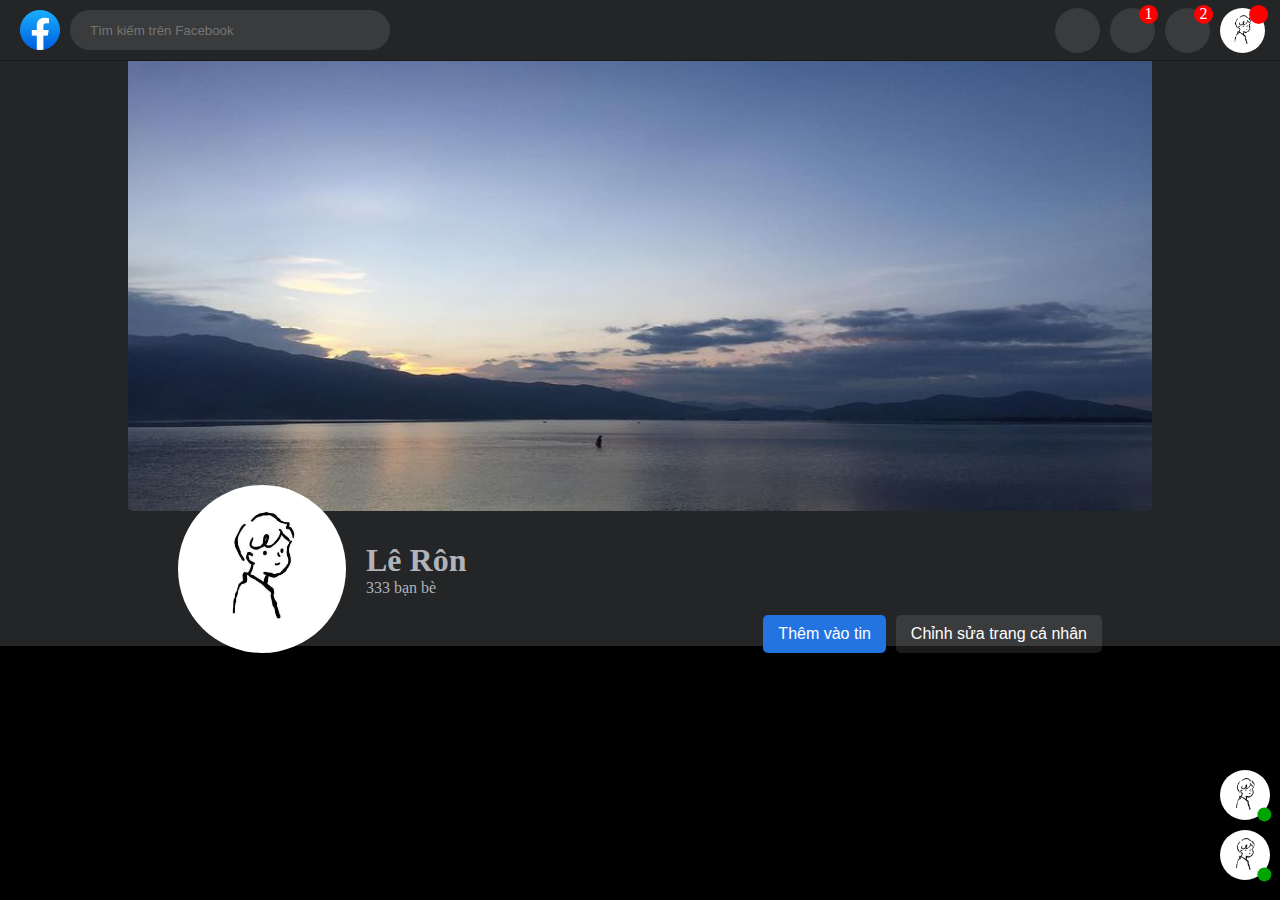
<file: Day_04/index.html>
<!DOCTYPE html>
<html lang="en">
<head>
    <meta charset="UTF-8">
    <meta http-equiv="X-UA-Compatible" content="IE=edge">
    <meta name="viewport" content="width=device-width, initial-scale=1.0">
    <title>Lê Rôn</title>
    <link rel="stylesheet" href="./assets/styles.css"/>
    <link rel="stylesheet" href="https://cdnjs.cloudflare.com/ajax/libs/font-awesome/6.2.1/css/all.min.css" integrity="sha512-MV7K8+y+gLIBoVD59lQIYicR65iaqukzvf/nwasF0nqhPay5w/9lJmVM2hMDcnK1OnMGCdVK+iQrJ7lzPJQd1w==" crossorigin="anonymous" referrerpolicy="no-referrer" />
</head>
<body>
    <nav class="nav">
        <div class="nav__left">
            <img src="./assets/images/logo.webp" class="nav__left_logo"/>
            <div class="nav__left_search">
                <i class="fa-solid fa-magnifying-glass"></i>
                <input placeholder="Tìm kiếm trên Facebook"/>
            </div>
        </div>
        <div class="nav__middle">
            <i class="fa-solid fa-house icon"></i>
            <i class="fa-solid fa-tv icon"></i>
            <i class="fa-solid fa-store icon"></i>
            <i class="fa-solid fa-user-group icon"></i>
            <i class="fa-solid fa-globe icon"></i>
        </div>
        <div class="nav__right">
            <i class="fa-solid fa-bars icon"></i>
            <div class="notification">
                <i class="fa-regular fa-message icon"></i>
                <span class="dot">1</span>
            </div>
            <div class="notification">
                <i class="fa-regular fa-bell icon"></i>
                <span class="dot">2</span>
            </div>
            <div class="notification">
                <img src="./assets/images/me.jpg" class="icon"/>
                <span class="dot"></span>
            </div>
        </div>
    </nav>

    <div class="container">
        <div class="content">
            <img src="./assets/images/background.jpg" class="content__background">
            <div class="profile">
                <div class="profile__detail">
                    <img src="./assets/images/me.jpg" class="profile__detail_avatar"/>    
                    <div>
                        <h1>Lê Rôn</h1>
                        <span>333 bạn bè</span>
                    </div>
                </div>
                <div class="profile__action">
                    <button class="profile__action_add">Thêm vào tin</button>
                    <button class="profile__action_edit">Chỉnh sửa trang cá nhân</button>
                </div>
            </div>
        </div>

    </div>

    <div class="message-block">
        <div class="message">
            <img src="./assets/images/me.jpg" class="message__image"/>
            <div class="message__content">
                <h6>Lê Rôn</h6>
                <p>Hic</p>
            </div>
            <span class="message__close">X</span>
        </div>
        <div class="message">
            <img src="./assets/images/me.jpg" class="message__image"/>
            <div class="message__content">
                <h6>Lê Rôn</h6>
                <p>Huhu</p>
            </div>
            <span class="message__close">X</span>
        </div>
    </div>
</body>
</html>
</file>
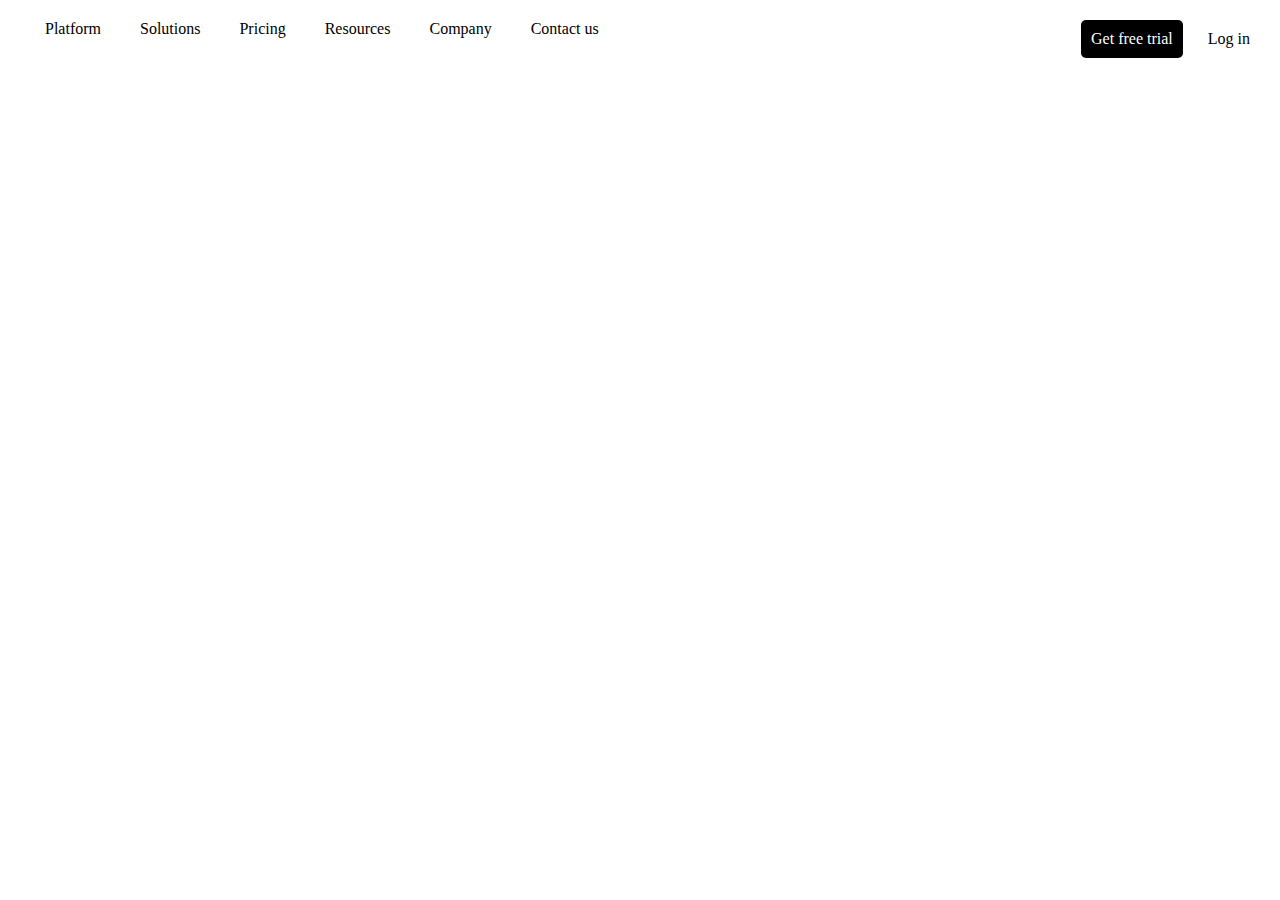
<file: Day_06/index.html>
<!DOCTYPE html>
<html lang="en">
<head>
    <meta charset="UTF-8">
    <meta http-equiv="X-UA-Compatible" content="IE=edge">
    <meta name="viewport" content="width=device-width, initial-scale=1.0">
    <title>Document</title>
    <link rel="stylesheet" href="https://cdnjs.cloudflare.com/ajax/libs/font-awesome/6.2.1/css/all.min.css" integrity="sha512-MV7K8+y+gLIBoVD59lQIYicR65iaqukzvf/nwasF0nqhPay5w/9lJmVM2hMDcnK1OnMGCdVK+iQrJ7lzPJQd1w==" crossorigin="anonymous" referrerpolicy="no-referrer" />
    <link rel="stylesheet" href="./assets/styles.css">
</head>
<body>
    <div class="nav">
        <div class="nav__left">
            <i class="fa-brands fa-gitlab icon"></i>
            <a>Platform</a>
            <a>Solutions</a>
            <a>Pricing</a>
            <a>Resources</a>
            <a>Company</a>
            <a>Contact us</a>
        </div>
        <div class="nav__right">
            <i class="fa-solid fa-bars hehe"></i>
            <i class="fa-solid fa-magnifying-glass"></i>
            <a class="btn">Get free trial</a>
            <a class="haha">Log in</a>
        </div>
    </div>
</body>
</html>
</file>
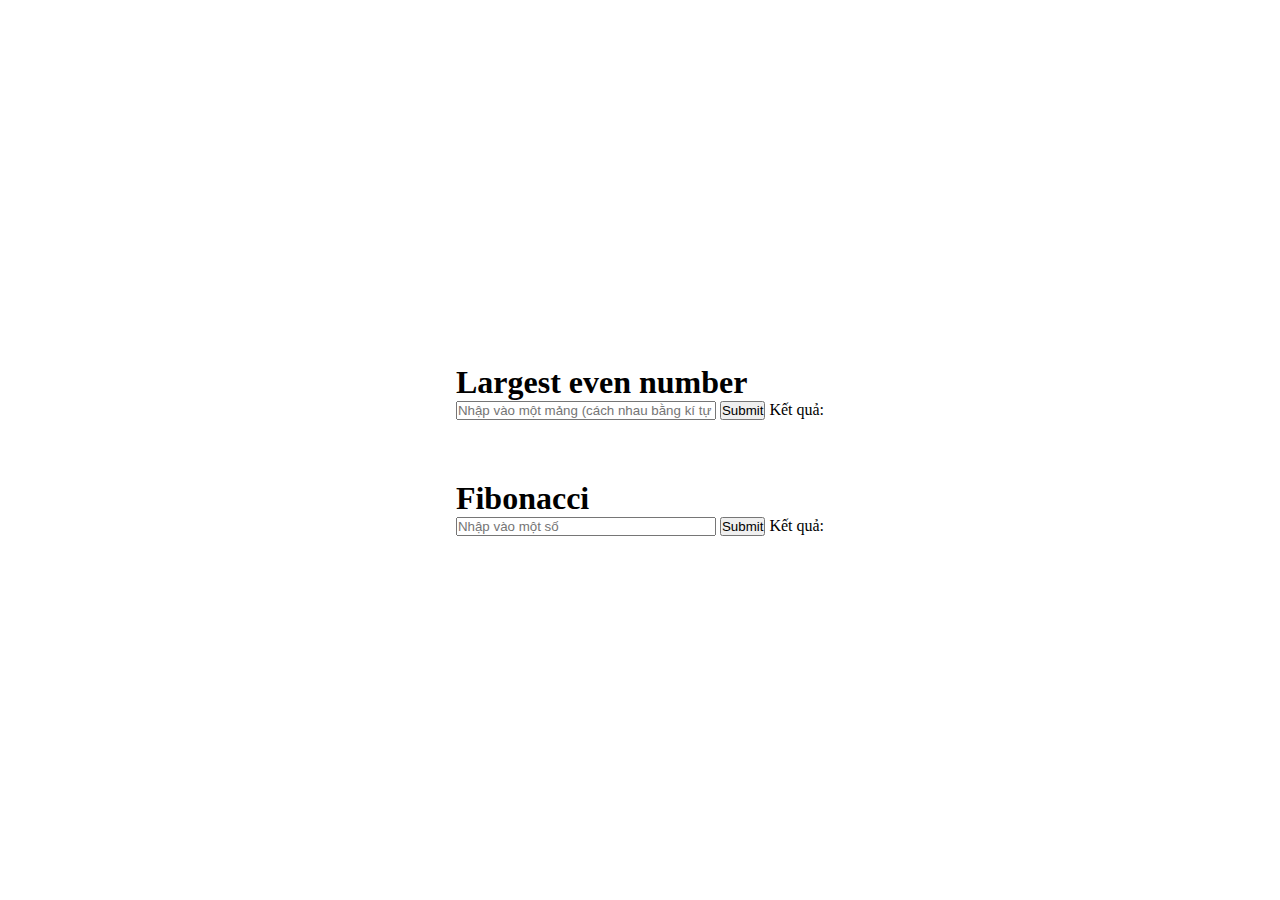
<file: Day_07/index.html>
<!DOCTYPE html>
<html lang="en">
<head>
    <meta charset="UTF-8">
    <meta http-equiv="X-UA-Compatible" content="IE=edge">
    <meta name="viewport" content="width=device-width, initial-scale=1.0">
    <title>Document</title>
    <style>
        * {
            margin: 0;
            padding: 0;
        }
        body {
            width: 100%;
            height: 100vh;
            display: flex;
            flex-direction: column;
            align-items: center;
            justify-content: center;
        }
        .box {
            margin: 30px
        }
        .box input {
            width: 20vw;
        }
    </style>
</head>
<body>
    <div class="box">
        <h1>Largest even number</h1>
        <input id="input-1" placeholder="Nhập vào một mảng (cách nhau bằng kí tự trắng)"/>
        <button id="btnSubmit-1">Submit</button>
        Kết quả: <span id="output-1"></span>
    </div>
    <div class="box">
        <h1>Fibonacci</h1>
        <input id="input-2" placeholder="Nhập vào một số"/>
        <button id="btnSubmit-2">Submit</button>
        Kết quả: <span id="output-2"></span>
    </div>
    <script src="./main.js"></script>
</body>
</html>
</file>
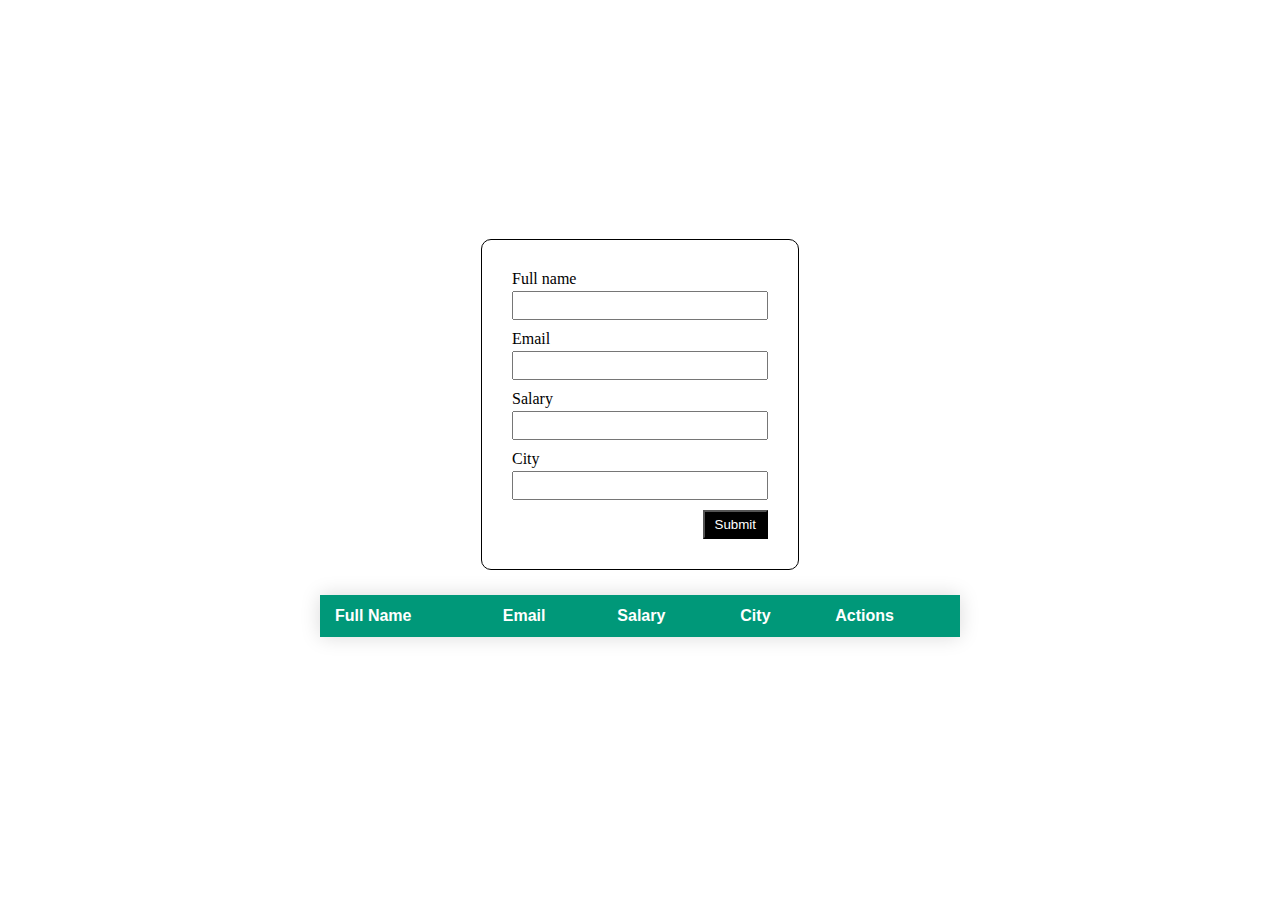
<file: Day_10/index.html>
<!DOCTYPE html>
<html lang="en">
<head>
    <meta charset="UTF-8">
    <meta http-equiv="X-UA-Compatible" content="IE=edge">
    <meta name="viewport" content="width=device-width, initial-scale=1.0">
    <title>Document</title>
    <style>
        * {
            padding: 0;
            margin: 0;
        }
        body {
            width: 100vw;
            height: 100vh;
            display: flex;
            flex-direction: column;
            align-items: center;
            justify-content: center;
        }
        form {
            width: 20vw;
            padding: 30px;
            border: 1px solid black;
            border-radius: 10px;
            display: flex;
            flex-direction: column;
        }
        .form-element {
            width: 100%;
            display: flex;
            flex-direction: column;
        }
        .form-element input {
            padding: 5px 10px;
            margin: 3px 0 10px 0;
        }
        form button {
            background-color: black;
            color: white;
            padding: 5px 10px;
            margin-left: auto;
        }
        .styled-table {
            width: 50vw;
            border-collapse: collapse;
            margin: 25px 0;
            font-family: sans-serif;
            box-shadow: 0 0 20px rgba(0, 0, 0, 0.15);
        }
        .styled-table thead tr {
            background-color: #009879;
            color: #ffffff;
            text-align: left;
        }
        .styled-table th,
        .styled-table td {
            padding: 12px 15px;
        }
    </style>
</head>
<body>
    <form id="form">
        <div class="form-element">
            <label>Full name</label>
            <input id="input-name"/>
        </div>
        <div class="form-element">
            <label>Email</label>
            <input id="input-email"/>
        </div>
        <div class="form-element">
            <label>Salary</label>
            <input id="input-salary"/>
        </div>
        <div class="form-element">
            <label>City</label>
            <input id="input-city"/>
        </div>
        <button id="btn-submit">Submit</button>
    </form>
    <table class="styled-table">
        <thead>
            <tr>
                <th>Full Name</th>
                <th>Email</th>
                <th>Salary</th>
                <th>City</th>
                <th>Actions</th>
            </tr>
        </thead>
        <tbody id="table-body">
            
        </tbody>
    </table>
    <script src="./main.js"></script>
</body>
</html>
</file>
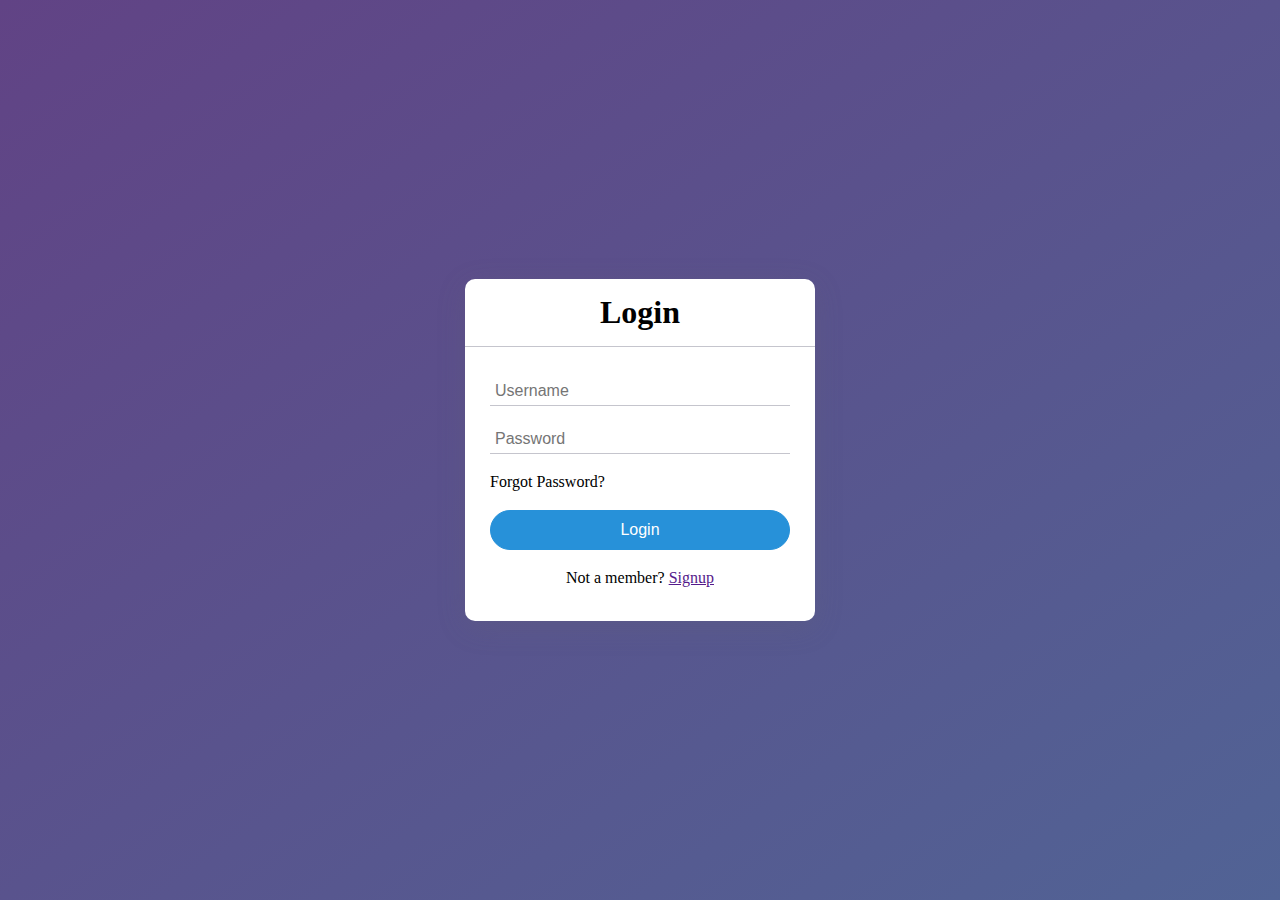
<file: Day_03/login.html>
<!DOCTYPE html>
<html lang="en">
<head>
    <meta charset="UTF-8">
    <meta http-equiv="X-UA-Compatible" content="IE=edge">
    <meta name="viewport" content="width=device-width, initial-scale=1.0">
    <title>Document</title>
    <link href="./login.css" rel="stylesheet"/>
</head>
<body>
    <form>       
        <h1>Login</h1>
        <div>
            <input name="username" placeholder="Username"/>
            <input name="password" placeholder="Password"/>
            <p>Forgot Password?</p>
            <button type="submit">Login</button>
            <p class="form__signUp">Not a member? <a href="">Signup</a></p>
        </div>
    </form>
</body>
</html>
</file>
<file: ClickUp/assets/css/shared.css>
@font-face {
    font-family: Axifoma-800;
    src: url('../fonts/Axiforma-Bold.woff');
}

@font-face {
    font-family: Axifoma-700;
    src: url('../fonts/Axiforma-ExtraBold.woff');
}

@font-face {
    font-family: Axifoma-500;
    src: url('../fonts/Axiforma-SemiBold.woff');
}

@font-face {
    font-family: Axifoma-400;
    src: url('../fonts/Axiforma-Regular.woff');
}

@font-face {
    font-family: GohamPro-400;
    src: url('../fonts/GothaProReg.woff');
}

.vertical_center {
    align-items: center;
}

.bg-blue {
    background-color: #ECF9FD;
}

.bg-white {
    background-color: white;
}

.bg-red {
    background-color: #FEF5F9;
}

.bg-red-dark {
    background-color: #FD71AF;
}

.bg-blue-dark {
    background-color: #4ACDF9;
}

.bg-violet {
    background-color: #ded9ff;
}

.bg-green {
    background-color: #F0FBF8;
}

.bg-violet-dark {
    background-color: #F2F0FD;
}

.bg-green-dark {
    background-color: #EAF8F2;
}

.bg-transparent {
    background-color:  rgba(255, 255, 255, .1);
}

.text-yellow {
    color: #f7ce51;
}

.text-white {
    color: white;
}

.text-black {
    color: black;
}

.text-red {
    color: #ffb5d6;
}

.text-violet {
    color: #7b68ee;
}

.text-blue {
    color: #4ACDF9;
}

.text-green {
    color: #00B884;
}

.border-top {
    border-top: 1px solid rgba(185,190,199,.6);
}

.border-right {
    border-right: 1px solid rgba(185,190,199,.6);
}

.border-bottom {
    border-bottom: 1px solid rgba(185,190,199,.6);
}

.fs-sm {
    font-size: 16px;
}

.row {
    display: flex;
    width: 100%;
}

.btn {
    border: none;
    outline: none;
}

.btn__large {
    padding: 15px 25px;
    border-radius: 10px;
    font-family: Axifoma-800;
}

.d_none {
    display: none !important;
}

.d_block {
    display: block;
}

.p-top {
    position: absolute;
    top: 0;
}

@keyframes fadeout {
    0% {
        opacity: 0;
    }

    100% {
        opacity: 1;
    }
}

.fadeout {
    animation: fadeout 1s;
}

.disabled {
    opacity: 0.5;
}
</file>
<file: ClickUp/assets/css/styles.css>
* {
    margin: 0;
    padding: 0;
    box-sizing: border-box;
}

html {
    font-size: 16px;
}

body {
    width: 100vw;
    overflow-x: hidden;
}

.container {
    width: 1220px;
    margin: auto;
}

main {
    width: 100vw;
    min-height: 100vh;
    overflow: hidden;
}

main::before {
    top: 0;
    right: 0;
    position: absolute;
    content: '';
    width: 1143px;
    height: 1149px;
    transform: translate(25%, -25%);
    z-index: -1;
    /* border-radius: 26% 74% 76% 24% / 56% 37% 63% 44%; */
    /* background-image: linear-gradient(45deg,#5c50cf 0%,#FF0099 100%); */
    background-image: url('../images/home-header-bg.jpg');
    background-size: cover;
}

.landing {
    display: flex;
    align-items: center;
    justify-content: space-between;
}
#landing_video {
    width: 100%;
    margin-left: 100px;
}

.landing__left {
    width: 60%;
    font-size: 20px;
    padding: 20px;
}

.landing__left input {
    margin-top: 10px;
    width: 100%;
    padding: 15px 20px;
    border-radius: 10px;
    border: 1px solid  rgba(185,190,199,.6);
    outline: none;
    transition: .5s;
}

.landing__left input:hover {
    box-shadow: 0 10px 25px rgba(5, 5, 19, 0.1);
}

.landing__left input:focus {
    border: 1px solid  #7b68ee;
}

.landing__group {
    display: flex;
    align-items: center;
    flex-wrap: wrap;
    margin: 20px 0;
}

.landing__button {
    cursor: pointer;
    padding: 10px 20px;
    margin-right: 10px;
    margin-top: 10px;
    background-color: white;
    border: none;
    border-radius: 10px;
    box-shadow: 0 10px 25px rgba(5, 5, 19, 0.1);
    font-size: 16;
    font-family: GohamPro-400;
    font-weight: bold;
}

.landing__button_large {
    padding: 15px 25px;
}

.landing__button_purple {
    color: white;
    background-color: #7b68ee;
}

.landing__button_flat {
    display: flex;
    justify-content: space-between;
    align-items: center;
    box-shadow: none;
}

.landing__button_flat p {
    margin-left: 10px;
    text-align: start;
}

.landing_right {
    width: 70%;
}

.landing__title {
    font-size: 3rem;
    font-family: Axifoma-800;
}

.review__block {
    width: 20%;
    margin-right: 10px;
}

.review__block_img {
    width: 100%;
}

.brand {
    display: flex;
    flex-direction: column;
    align-items: center;
}

.brand__block {
    display: flex;
    align-items: center;
    justify-content: center;
    flex-wrap: wrap;
    margin: 15px 0;
}

.brand__img {
    width: 7%;
    margin-right: 50px;
}

.board {
    width: 1400px;
    border-radius: 100px;
    margin: 60px auto;
    padding: 110px 130px;
}

.board__row {
    display: flex;
    justify-content: space-between;
}

.board__col {
    display: flex;
    flex-direction: column;
    align-items: center;
}

.board__row_left {
    width: 38%;
}

.board__row_right {
    width: 60%;
}

.board__row_center {
    display: flex;
    align-items: center;
    justify-content: center;
}

.board__nav_item {
    font-size: 14px;
    font-family: Axifoma-700;
    font-weight: bold;
    padding-bottom: 2px;
    cursor: pointer;
    border-bottom: 3px solid transparent;
    transition: .2s;
}

.board__nav_itemBlue:hover {
    border-bottom: 3px solid #4ACDF9;
}

.board__nav_itemRed:hover {
    border-bottom: 3px solid #FD71AF;
}

.board__nav_itemViolet:hover {
    border-bottom: 3px solid #7b68ee;
}

.board__content_heading {
    font-size: 3rem;
    font-family: Axifoma-800;
}

.board__group_replace {
    font-family: Axifoma-800;
    font-size: 12px;
}
.board__group_replace strong {
    padding: 0 5px;
}

.board__nav_wrap {
    display: flex;
    flex-wrap: wrap;
    width: 100%;
}

.board__nav_wrap .board__nav_item {
    display: flex;
    justify-content: space-between;
    align-items: center;
    margin-right: 30px;
    margin-top: 5px;
    width: 40%;
}

.board__nav_center {
    display: flex;
    justify-content: space-between;
}

.board__nav_itemActiveRed {
    border-bottom: 3px solid #FD71AF;
}

.board__nav_itemActiveBlue {
    border-bottom: 3px solid #4ACDF9;
}

.board__nav_itemActiveViolet {
    border-bottom: 3px solid #7b68ee;
}

.board__content_description {
    font-size: 14px;
    font-family: Axifoma-400;
    line-height: 25px;
    color: #292d34;
}

.board__content * {
    margin: 20px 0;
}

.board__content_row {
    display: flex;
    align-items: flex-start;
    justify-content: space-between;
}

.board__content_center {
    display: flex;
    flex-direction: column;
    align-items: center;
}

.board__content button {
    cursor: pointer;
}

/* .board__content button:hover {
    box-shadow: 0 10px 25px rgb(253 113 175 / 50%)
} */

.board__content_rowVerticalCenter {
    align-items: center;
}

.board__bottom {
    width: 100%;
    position: absolute;
    bottom: 0;
    left: 0;
    display: flex;
    justify-content: center;
    padding: 15px;
    border-bottom-left-radius: 100px;
    border-bottom-right-radius: 100px;
}

.board__bottom button {
    background-color: inherit;
    cursor: pointer;
    transition: .5s;
}

.board__bottom button:hover {
    background-color: white;
}

.nav__item {
    display: flex;
    align-items: center;
}

.nav__item_num {
    color: black;
    background-color: white;
    padding: 3px;
    width: 30px;
    height: 30px;
    display: flex;
    align-items: center;
    justify-content: center;
    border-radius: 100px;
    margin-right: 10px;
    font-size: 10px;
    font-family: Axifoma-700;
    transition: .1s;
}

.nav__item_bar {
    width: 30px;
    display: inline-block;
    background-color: inherit;
    height: 4px;
    border-radius: 50px;
    margin-left: 10px;
    transition: .1s;
}

.nav__item_text {
    color: #b9bec7;
    font-size: 12px;
    font-family: Axifoma-700;
    transition: .1s;
}

.board__nav_wrap .board__nav_item:hover .nav__item_text {
    color: black;
}

.board__nav_wrap .board__nav_itemActive .nav__item_bar {
    background-color: #00B884;
}

.board__nav_wrap .board__nav_itemActive .nav__item_text {
    color: black;
}

.board__nav_wrap .board__nav_itemActive .nav__item_num {
    background-color: #00B884;
    color: white;
}

.icon_block4 {
    background-color: white;
    color: black;
    width: 60px;
    height: 40px;
    display: flex;
    align-items: center;
    justify-content: center;
    border-radius: 15px;
    margin-right: 30px;
    padding: 30px;
    box-shadow: 0 10px 25px rgba(5, 5, 19, 0.1);
}

.block5 {
    width: 70vw;
    border-radius: 100px;
    margin: 50px auto;
    padding: 50px 50px;
    overflow: hidden;
    display: flex;
    justify-content: space-around;
    align-items: center;
}

.block5__profile {
    width: 40%;
}

.block5__content {
    margin-left: 20px;
}

.block5 p {
    font-size: 22px;
    font-family: Axifoma-400;
    line-height: 45px;
    color: #333333;
    text-align: justify;
}

.block5__content_name {
    font-size: 20px;
    font-family: Axifoma-700;
}

.block5__content_detail {
    margin-top: 50px;
}

.block5__content_action {
    margin-top: 20px;
    display: flex;
    justify-content: space-between;
}

.block5__content_action i {
    border: 1px solid black;
    padding: 10px;
    border-radius: 100px;
    margin: 5px;
    cursor: pointer;
}

.block6 {
    display: flex;
    margin-bottom: 50px;
}

.block6 > div {
    width: 40%;
}

.block6 > img {
    width: 60%;
    object-fit: contain;
}

.block6__btn {
    margin-right: 20px;
    margin-top: 10px;
    background-color: white;
    border: none;
    border-radius: 10px;
    font-size: 16px;
    font-family: GohamPro-400;
    font-weight: bold;
    display: flex;
    align-items: center;
    width: 30%;
}


.block6__btn p {
    margin-left: 10px;
}

.block6__btn_group {
    display: flex;
}

.board1 {
    display: flex;
}

.board1 video, .board1 img {
    width: 100%;
}

.board1__content {
    display: flex;
    align-items: center;
    justify-content: space-between;
}

.board1__nav {
    width: 30%;
}

.board4 {
    position: relative;
}

.board4__left {
    width: 40%;
}

.board4 img, .board4 video {
    width: 60%;
}

.board4 .board__content_heading {
    text-align: center;
    margin: 20px
}

.board4__content_heading {
    font-size: 17px;
    font-family: Axifoma-700;
}

.board3 .board__row_right video,.board3 .board__row_right img {
    width: 100%;
}

#board-nav-32 {
    display: none;
}

.board3 strong {
    font-family: Axifoma-700;
}

.board3 > .board__row_left {
    padding-bottom: 30px;
}
</file>
<file: ClickUp/assets/css/header.css>
header {
    width: 100vw;
    display: flex;
    justify-content: space-between;
    align-items: center;
    /* padding: 30px 350px; */
    transition: .1s;
    position: relative;
    z-index: 1000;
}

.header__content {
    display: flex;
    display: flex;
    justify-content: space-between;
    align-items: center;
    position: relative;
    z-index: 1000;
    margin: auto;
    width: 1220px;
    padding: 30px 0;
}

.header__scroll {
    border-bottom: 1px solid rgba(185,190,199,.6);
    background-color: white;
    position: fixed;
}

.header__left {
    width: 68%;
    display: flex;
    align-items: center;
}

.header__right {
    width: 32%;
    display: flex;
    justify-content: flex-end;
}

.header__left_icon {
    font-size: 2rem;
    margin-right: 5px;
}

.header__left_title {
    font-size: 35px;
}

.header__left_action {
    cursor: pointer;
    margin-left: 30px;
}

.header__action_dropdown {
    position: absolute;
    background-color: white;
    width: 100%;
    left: 0;
    bottom: 0;
    transform: translateY(100%);
    display: none;
}

.dropdown__block {
    padding: 10px;
}

.dropdown__title {
    font-size: 20px;
    margin: 15px 0;
}

.dropdown__detail {
    display: flex;
    justify-content: space-around;
    align-items: center;
    flex-wrap: wrap;
}

.dropdown__item {
    display: flex;
    align-items: flex-start;
    padding: 15px;
    margin: 5px;
    border-radius: 10px;
    transition: .5s;
}

.dropdown__detail_title {
    font-size: 16px;
    margin-bottom: 5px;
}

.dropdown__item i {
    font-size: 20px;
    margin-right: 10px;
}

.header__left_action i {
    transition: .1s;
} 

.header__action_title {
    transition: .1s;
    font-size: 14px;
    font-weight: bold;
    font-family: Axifoma-700;
}

.header__action_title:hover {
    color: #7b68ee;
}

.icon__direction {
    padding: 5px;
}

.header__action_title:hover .icon__direction {
    transform: rotate(-180deg);
}

.header__left_action:hover .header__action_dropdown {
    display: flex;
    flex-direction: column;
}

.header__large {
    display: block;
}

.header__right_item {
    margin-left: 10px;
    padding: 12px 17px;
    border-radius: 10px;
    transition: .1s;
    cursor: pointer;
    font-size: 14px;
    font-weight: bold;
    font-family: Axifoma-700;
}

.header__right_item:hover {
    transform: translateY(5%);
}

.header__scroll .header__right_item {
    color: black !important;
}

.header__scroll .header__right_item:nth-child(2) {
    background-color: #7b68ee;
    color: white !important;
}

.header__scroll .header__right_item:nth-child(3) {
    box-shadow: rgba(255, 255, 255, .6);
    box-shadow: 0 10px 25px rgb(10 10 51 / 10%);
}

.dropdown__item_success i {
    color: #00B884
}

.dropdown__item_success:hover {
    background-color: rgba(214, 248, 238, 0.6);
}

.dropdown__item_red i {
    color: #ffb5d6
}

.dropdown__item_red:hover {
    background-color: #fcddf2;
}

.dropdown__item_blue i {
    color: #4ACDF9;
}

.dropdown__item_blue:hover {
    background-color: #cdf2fd;
}

.dropdown__item_violet i {
    color: #7C68EE;
}

.dropdown__item_violet:hover {
    background-color: #ded9ff;
}

.dropdown__button {
    margin: 20px 0;
    font-size: 16px;
    width: 100%;
    padding: 10px 10px;
    border: none;
    border-radius: 10px;
    font-weight: bold;
    cursor: pointer;
}

.dropdown__button:hover i {
    transform: translateX(50%);
}

.dropdown__more {
    margin: 20px 0;
}

.header__small {
    display: none;
}
</file>
<file: ClickUp/assets/css/footer.css>
footer {
    background-color: red;
    background-image: url('../images/bg-main-gradient.svg');
    background-repeat: no-repeat;
    background-position: 50%;
    margin-top: 50px;
}
.footer__hero {
    display: flex;
    justify-content: space-between;
    padding: 20px 35px;
    align-items: center;
    overflow: hidden;
    box-shadow: 0 20.2778px 60.8333px rgb(16 30 54 / 10%);
    background-color: white;
    border-radius: 15px;
    position: relative;
}

.footer__hero .icon {
    transform: translateX(-50%);
}

.hero__detail_heading {
    font-size: 50px;
    font-family: Axifoma-800;
}

.hero__detail_paragraph {
    font-size: 14px;
    font-family: Axifoma-400;
}

.footer__hero button {
    color: white;
    background-color: #7C68EE;
}

.footer__bar {
    display: flex;
    flex-wrap: wrap;
    align-items: center;
    justify-content: space-between;
    margin-top: 30px;
    color: white;
}

.footer__bar_group {
    display: flex;
    align-items: center;
    margin-top: 20px;
}


.footer__bar_group img {
    margin-right: 15px;
}

.footer__bar_group p {
    font-size: 16px;
    font-family: Axifoma-800;
}

.footer__detail {
    display: flex;
    flex-wrap: wrap;
    margin-top: 30px;
    padding: 30px 0;
    border-top: 1px solid #b3b3b3;
    border-bottom: 1px solid #b3b3b3;
    color: white;
}

.detail__group {
    display: flex;
    flex-direction: column;
    width: 20%;
}

.detail__group > * {
    margin: 10px 0;
    font-size: 14px;
    font-family: Axifoma-400;
}

.footer__end {
    display: flex;
    align-items: center;
    justify-content: space-between;
    color: white;
    padding-top: 30px;
}

.footer__brand img {
    width: 150px;
    color: white;
}

.footer__brand span {
    padding-right: 5px;
    border-right: 1px solid white;
    font-size: 12px;
    font-family: GohamPro-400;
}

.footer__contact i {
    font-size: 30px;
    margin-right: 15px;
}

.detail__group_badge {
    margin-top: auto;
}

.detail__group_badge img{
    width: 70%;
}
</file>
<file: ClickUp/assets/css/responsive.css>
@media only screen and (max-width: 740px) {
    .landing {
        width: 100%;
        flex-direction: column-reverse;
        align-items: flex-start;
    }

    .landing__left {
        width: 100%;
    }

    .landing__right {
        display: flex;
        justify-content: center;
        align-items: center;
    }

    .brand__img {
        width: 20%;
        margin: 15px;
    }

    .board {
        margin-top: 75px;
    }

    .board1 {
        position: relative;
        padding: 20px 10px !important;
        border-radius: 30px !important;
    }

    .board1__content {
        background-color: #FEF5F9;
        padding: 30px;
        border-radius: 30px;
    }

    .board1__nav {
        width: 60%;
        position: absolute;
        top: 0;
        transform: translateY(-150%);
    }

    .board__content_heading {
        font-size: 35px;
    }

    .board2 .board__col, .board2 .board__content_center {
        align-items: flex-start;
    }

    .board2 {
        padding: 30px 10px !important;
        border-radius: 30px;
    }

    .board__bottom {
        padding: 5px;
        border-bottom-left-radius: 30px;
        border-bottom-right-radius: 30px;
    }

    #board-nav-2 {
        position: absolute;
        top: 0;
        transform: translateY(-150%);
    }

    .block5 {
        flex-direction: column;
    }

    .block5__profile {
        width: 100%;
    }

    .block6 > div {
        width: 100%;
    }

    .block6 .board__content_description, .block6__btn_group {
        width: 80%;
    }
    
    .block6 > img {
        width: 100%;
    }

    .block6 {
        flex-direction: column;
        align-items: flex-start;
    }

    .detail__group {
        width: 50%;
    }

    .footer__brand {
        display: flex;
        flex-direction: column;
        justify-content: center;
        align-items: center;
    }

    .footer__end {
        flex-direction: column;
        align-items: center;
        justify-content: center;
    }

    .footer__contact {
        margin-top: 15px;
    }

    .footer__bar {
        justify-content: space-between;
    }

    #board-nav-4 {
        flex-wrap: nowrap;
        position: absolute;
        overflow: auto;
        justify-content: flex-start;
        width: 100% !important;
        top: 0;
        transform: translateY(-100%);
    }

    #board-nav-4 .board__nav_item {
        width: fit-content !important;
        margin: 5px;
        
        flex-grow: 1;
        display: block !important;
    }

    .board4 {
        position: relative;
        padding: 60px 10px !important;
        border-radius: 30px !important;
    }

    .board4__wrapper {
        padding: 0 30px;
    }

    .board4__left {
        width: 100% !important;
    }

    .board3 {
        flex-direction: column-reverse;
        align-items: flex-start;
        padding: 60px 40px !important;
        border-radius: 30px !important;
    }

    .board3 .board__row_left {
        width: 100%;
    }

    .board3 .board__row_right {
        padding: 10px;
    }

    #board-nav-31 {
        display: flex;
        position: absolute;
        top: 0;
        left: 0;
        transform: translateY(-150%);
        padding: 0;
        width: 100%;
        overflow-x: scroll;
    }

    #board-nav-31 .board__nav_item {
        width: auto;
    }

    #board-nav-31 .nav__item_text {
        color: black;
    }

    .nav__item_num, .nav__item_bar {
        display: none;
    }

    .board3 .board__nav_itemActive {
        border-bottom: 3px solid #00B884;
    }
}

@media only screen and (min-width: 740px) and (max-width: 1024px) {    
    .landing__left {
        width: 50%;
    }

    .landing__right {
        width: 50%;
    }

    .brand__img {
        width: 10%;
    }

    .board1__nav {
        width: 50%;
    }

    .board {
        border-radius: 50px;
    }

    .board__bottom {
        padding: 5px;
        border-bottom-left-radius: 30px;
        border-bottom-right-radius: 30px;
    }

    .detail__group {
        width: 33%;
    }

    .footer__bar {
        justify-content: space-around;
    }

    .board3 {
        flex-direction: column;
        align-items: flex-start;
    }

    
    .board3 .board__row_left {
        width: 400px;
    }

    .board3 .board__row_right {
        padding-bottom: 40px;
    }
}

@media only screen and (max-width: 1400px) {
    .header__content {
        width: 95vw;
    }
    
    .container {
        width: 95vw !important;
    }

    .board {
        width: 95vw;
        padding: 60px 80px
    }

    .board__content_heading {
        font-size: 39px;
    }

    .board2__content {
        padding: 40px;
    }

    .header__left_action {
        margin-left: 20px;
    }

    .header__right {
        width: 40%;
    }

    .board3__icon {
        display: none;
    }
}

@media only screen and (max-width: 1024px) {    
    .header__large {
        display: none;
    }

    .header__small {
        display: block;
    }

    .header__left_action {
        display: none;
    }

    .header__right {
        width: 80%;
    }
    
    .board1__content {
        flex-direction: column-reverse;
        align-items: flex-start;
        margin-top: 30px;
    }

    .board1__content > div {
        width: 100%;
    }

    .board1__content video, .board1__content img {
        width: 100% !important;
    }

    .board2 .b-image {
        display: none;
    }

    .board2__video {
        width: 100% !important;
    }
    
    .board2__content {
        width: 100% !important;
    }

    #landing_video {
        margin: 0;
    }

    .landing__title {
        font-size: 39px;
    }

    .block5 {
        align-items: flex-start;
    }

    .footer__hero {
        flex-direction: column;
        align-items: flex-start;
    }

    .hero__detail_heading {
        font-size: 39px;
    }

    .footer__hero .icon {
        position: absolute;
        bottom: 0;
        right: 0;
        transform: translate(50%);
    }

    .footer__hero button {
        margin-top: 15px;
    }

    .board4 .board__content {
        flex-direction: column-reverse;
        align-items: flex-start;
    }

    .board4 img, .board4 video {
        width: 100%;
    }

    .board4__left {
        width: 60%;
    }

    .board4__content {
        display: flex;
        flex-direction: row !important;
        width: 100% !important;
    }

    
    .board3 .board__row_right {
        width: 100%;
    }
}
</file>
<file: Day_04/assets/styles.css>
* {
    margin: 0;
    padding: 0;
    box-sizing: 0;
}

body {
    height: 100vh;
    background-color: black;
}

.nav {
    height: 50px;
    background-color: #242526;
    padding: 5px 10px;
    display: flex;
    align-items: center;
    border-bottom: 1px solid rgba(0, 0, 0, 0.35);
}

.nav__left {
    width: 35%;
    height: 100%;
    display: flex;
    align-items: center;
}
.nav__middle {
    width: 40%;
    height: 100%;
    display: flex;
    align-items: center;
    padding: 10px;
}

.nav__right {
    width: 35%;
    display: flex;
    align-items: center;
    justify-content: flex-end;
}

.nav__left_logo {
    width: 40px;
    height: 40px;
    margin-left: 10px;
}

.icon {
    height: 100%;
    font-size: 25px;
    color: #B1B3B8;
    display: flex !important;
    align-items: center;
    justify-content: center;
    margin-right: 5px;
    cursor: pointer;
}

.nav__middle .icon {
    flex-grow: 1;
    border-radius: 5px;
}

.nav__middle .icon:hover {
    background-color: rgba(255,255,255,.1);
}

.nav__right .icon {
    font-size: 20px;
    width: 45px;
    height: 45px;
    background-color:  rgba(255,255,255,.1);
    border-radius: 100px;
    margin: 5px;
}

.nav__right .icon:hover {
    background-color:  rgba(255,255,255,.2);
}

.notification {
    position: relative;
}

.notification .dot {
    width: 15px;
    height: 15px;
    background-color: red;
    font-weight: 500;
    color: white;
    display: flex;
    align-items: center;
    justify-content: center;
    padding: 2px;
    position: absolute;
    border-radius: 100px;
    top: 0;
    right: 0;
    transform: translate(-10%, 10%);
}

.nav__left_search {
    font-size: 19px;
    color: #B1B3B8;
    margin-left: 10px;
    height: 100%;
    display: flex;
    align-items: center;
}

.nav__left_search i {
    height: 40px;
    background-color: rgba(255,255,255,.1);
    border-top-left-radius: 50px;
    border-bottom-left-radius: 50px;
    padding: 0 10px;
    display: flex;
    align-items: center;
    justify-content: center;
}

.nav__left_search input {
    width: 300px;
    height: 40px;
    background-color: rgba(255,255,255,.1);
    border-top-right-radius: 50px;
    border-bottom-right-radius: 50px;
    outline: none;
    border: none;
}

.message-block {
    display: flex;
    flex-direction: column;
    position: fixed;
    bottom: 0;
    right: 0;
    padding: 10px;
}

.message {
    width: 50px;
    height: 50px;
    margin-bottom: 10px;
    position: relative;
    cursor: pointer;
}

.message__image {
    width: 100%;
    border-radius: 100px;
}

.message::before {
    width: 10px;
    height: 10px;
    color: white;
    content: '';
    background-color: #00A400;
    font-weight: 500;
    display: flex;
    align-items: center;
    justify-content: center;
    padding: 2px;
    position: absolute;
    border-radius: 100px;
    bottom: 0;
    right: 0;
    transform: translate(10%, 10%);
}

.message__close {
    width: 20px;
    height: 20px;
    padding: 2px;
    font-size: 16px;
    color: #B1B3B8;
    position: absolute;
    background-color: #242526;
    top: 0;
    right: 0;
    border-radius: 100px;
    display: none;
    transform: translate(40%, -25%);
}

.message__content {
    width: fit-content;
    color: white;
    position: absolute;
    top: 0;
    left: -19px;
    background-color: #242526;
    padding: 10px;
    border-radius: 10px;
    font-size: 16px;
    transform: translateX(-100%);
    min-width: 50px;
    display: none;
}

.message__content::after {
    content: '';
    width: 0;
    height: 0;
    border-top: 5px solid transparent;
    border-left: 10px solid #242526;
    border-bottom: 5px solid transparent;
    position: absolute;
    top: 50%;
    right: 0;
    transform: translate(100%, -50%);

}

.message:hover .message__close {
    display: flex;
    align-items: center;
    justify-content: center;
    cursor: pointer;
}

.message:hover .message__content {
    display: block;
}

.container {
    height: 65vh;
    margin: auto;
    background-color: #242526;
}

.content {
    width: 80vw;
    margin: auto;
}

.content .content__background {
    width: 100%;
    height: 50vh;
    border-bottom-left-radius: 5px;
    border-bottom-right-radius: 5px;
}

.profile {
    display: flex;
    justify-content: space-between;
    padding: 0 50px;
    position: relative;
    top: -30px;
}

.profile__detail {
    display: flex;
    align-items: center;
    height: 168px;
    color: #B1B3B8;
}

.profile__detail_avatar {
    width: 168px;
    border-radius: 100px;
}

.profile__detail div {
    margin-left: 20px;
}

.profile__action {
    display: flex;
    align-items: flex-end;
}

.profile__action button {
    font-size: 16px;
    padding: 10px 15px;
    margin-left: 10px;
    border-radius: 5px;
    color: white;
    border: none;
    cursor: pointer;
}

.profile__action_add {
    background-color: #2374E1;
}

.profile__action_edit {
    background-color: rgba(255,255,255,.1);
}
</file>
<file: Day_06/assets/styles.css>
* {
    padding: 0;
    margin: 0;
}

body {
    width: 100%;
    height: 100vh;
}

.nav {
    display: flex;
    justify-content: space-between;
    padding: 20px;
}

.nav__left a {
    padding: 10px;
    margin-left: 15px;
}

.nav__right {
    display: flex;
    align-items: center;
}

.nav__right * {
    padding: 10px;
    margin-left: 15px;
}

.nav__right .btn {
    border-radius: 5px;
    color: white;
    background-color: black;
}

.hehe {
    display: none;
}

@media screen and (max-width: 1024px) {
    .nav__left a {
        display: none;
    }

    .nav__right {
        display: flex;
        flex-direction: row-reverse;
        align-items: center;
    }

    .hehe {
        display: block;
    }

    .haha {
        display: none;
    }
}
</file>
<file: Day_03/login.css>
* {
    margin: 0;
    padding: 0;
    box-sizing: border-box;
}
body {
    background-image: linear-gradient(to bottom right, #614385,  #516395);
    background-repeat: no-repeat;
    height: 100vh;
    display: flex;
    justify-content: center;
    align-items: center;
}
form {
    background-color: white;
    border-radius: 10px;
    display: flex;
    flex-direction: column;
    box-shadow: rgba(100, 100, 111, 0.2) 0px 7px 29px 0px;
}
form h1, .form__signUp  {
    text-align: center;
}

form div * {
    margin-bottom: 19px;
}

form div {
    display: flex;
    flex-direction: column;           
    padding: 15px 25px;
}

form input {
    width: 300px;
    border: none;
    border-bottom: 1.5px solid rgb(197, 197, 205);
    padding: 5px;
    font-size: 16px;
}

form button {
    border-radius: 50px;
    padding: 10px 5px;
    font-size: 16px;
    background-color: #2791D9;
    color: white;
    border: 1px solid #2791D9;
}

form h1 {
    padding: 15px 20px;
    margin-bottom: 15px;
    border-bottom: 1px solid rgb(197, 197, 205);
}
</file>
